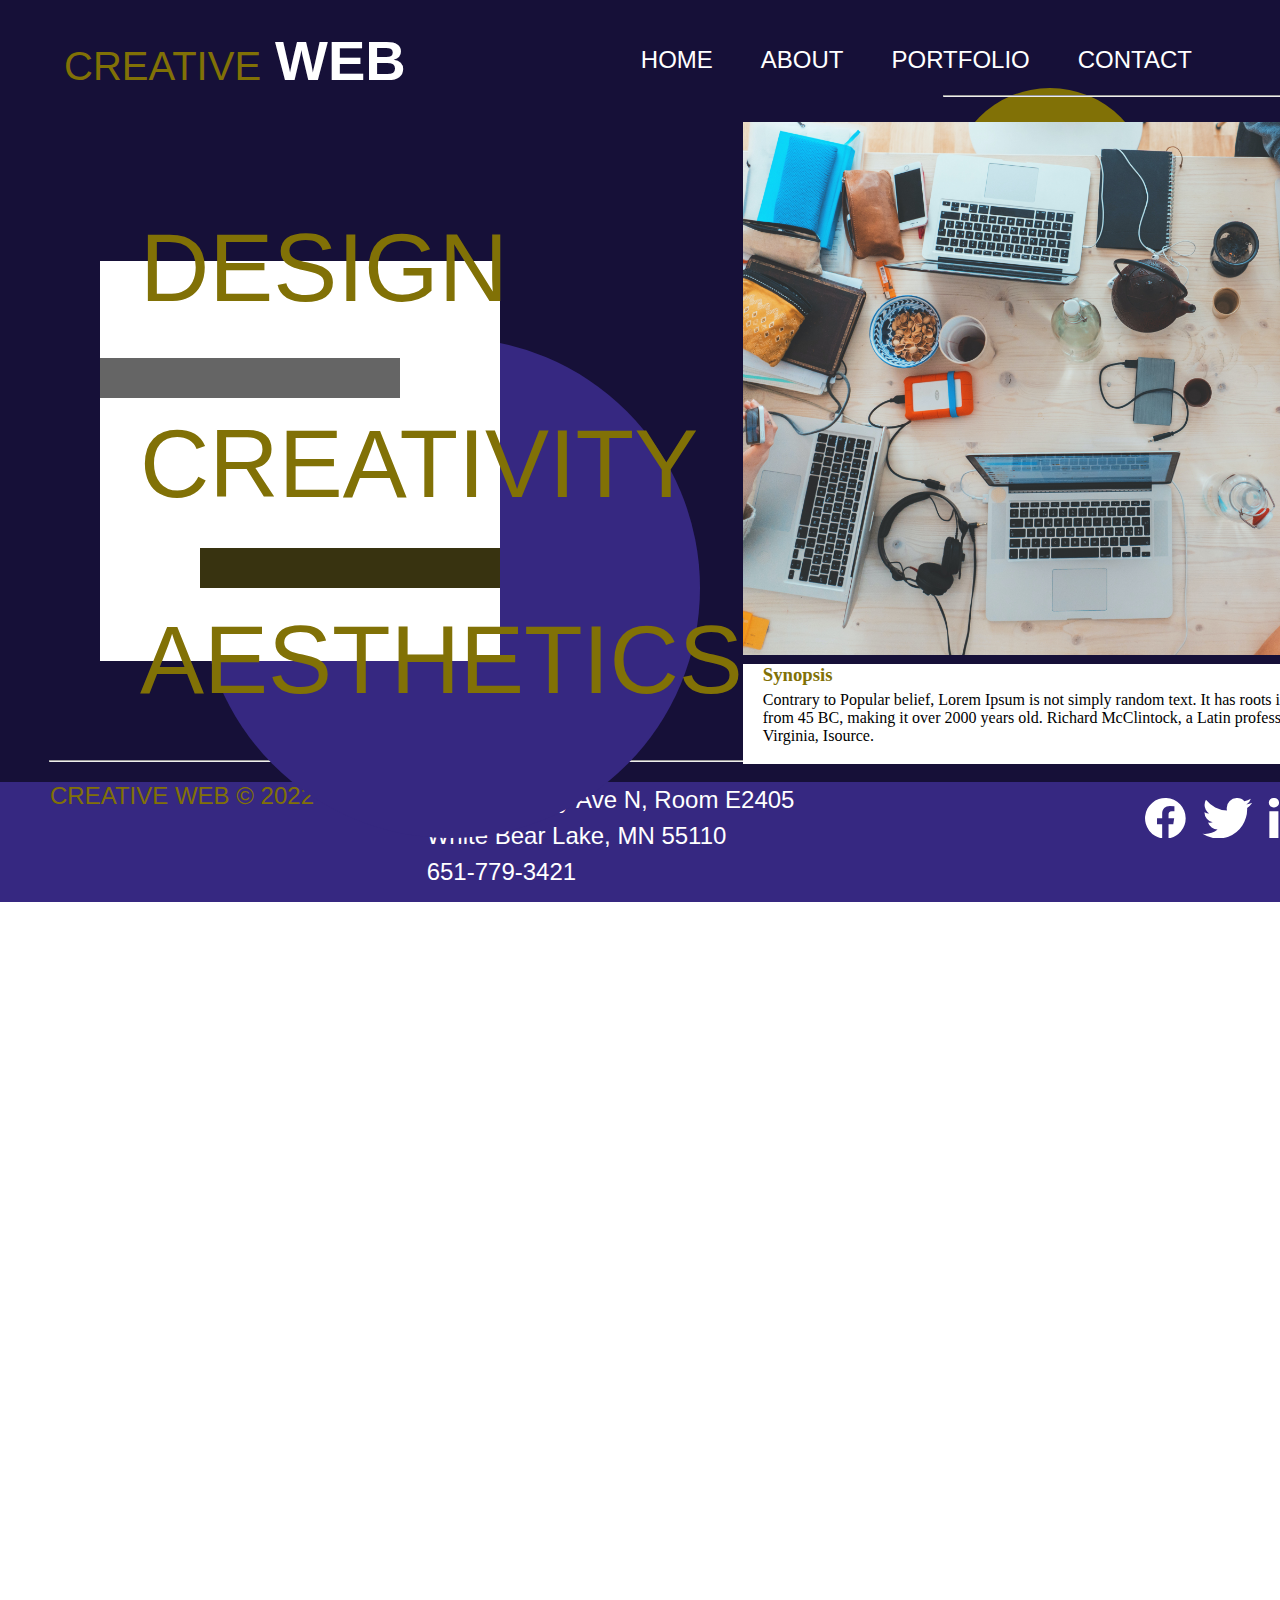
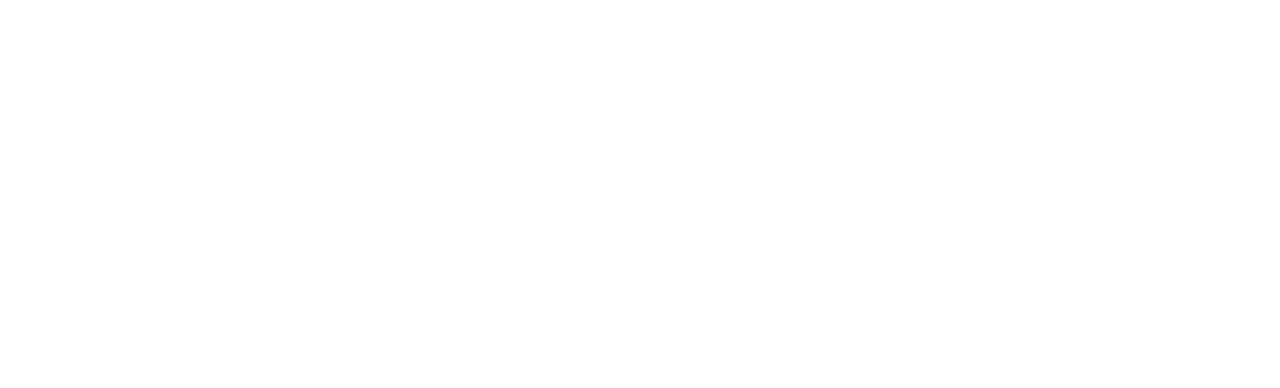
<file: unit4assignment/index.html>
<!DOCTYPE html>
<html lang="en">

<head>
    <meta charset="UTF-8">
    <meta name="viewport" content="width=device-width, initial-scale=1.0">
    <title>Unit 4 Assignment</title>
    <link rel="stylesheet" href="css/style.css">
</head>

<body>
    <div id="container">
        <header>
            <section id="logo"><span id="creative">CREATIVE</span><span id="web">WEB</span></section>
            <nav>
                <ul>
                    <li>HOME</li>
                    <li>ABOUT</li>
                    <li>PORTFOLIO</li>
                    <li>CONTACT</li>
                </ul>
            </nav>
        </header>

        <div id="maincontent">
            <div class="slogan">
                <h1>DESIGN</h1>
                <h1>CREATIVITY</h1>
                <h1>AESTHETICS</h1>
                <div id="square"></div>
                <div id="grayrect"></div>
                <div id="brownrect"></div>
                <div id="purplecircle"></div>
                <div id="orangecircle"></div>
            </div>
            <div class="technology">
                <hr id="tophr">
                <img src="images/technology.jpg" alt="picture of technology" width="800px" height="auto">
                <div id="synopsis">
                    <h3>Synopsis</h3>
                    <p>Contrary to Popular belief, Lorem Ipsum is not simply random text. It has roots in a piece of
                        classical Latin literature from 45 BC, making it over 2000 years old. Richard McClintock, a
                        Latin professor at Hampden-Sydney College in Virginia, Isource. </p>
                    </div>
            </div>

        </div>
        <hr id="bottomhr">
        <footer>
            <section id="footerweb">
                <p>CREATIVE WEB <span>&copy;</span> 2022</p>
            </section>
            <section id="address">
                <p>3300 Century Ave N, Room E2405</p>
                <p>White Bear Lake, MN 55110</p>
                <p>651-779-3421</p>
            </section>

            <section>
                <section id="social">
                    <svg xmlns="http://www.w3.org/2000/svg" width="166.148" height="40.435"
                        viewBox="0 0 166.148 40.435">
                        <g id="Group_2" data-name="Group 2" transform="translate(-1587 -978)">
                            <path id="Icon_simple-facebook" data-name="Icon simple-facebook"
                                d="M40.682,20.341a20.341,20.341,0,1,0-23.52,20.094V26.221H12v-5.88h5.165V15.86c0-5.1,3.037-7.914,7.683-7.914a31.283,31.283,0,0,1,4.553.4v5.006H26.835c-2.527,0-3.315,1.568-3.315,3.177v3.816h5.642l-.9,5.88H23.52V40.435A20.346,20.346,0,0,0,40.682,20.341Z"
                                transform="translate(1587 978)" fill="#fff" />
                            <path id="Icon_zocial-twitter" data-name="Icon zocial-twitter"
                                d="M-4.738,35.507q1.215.118,2.426.12a20.058,20.058,0,0,0,12.7-4.365,9.832,9.832,0,0,1-5.943-2.024,9.943,9.943,0,0,1-3.6-5.055,9.615,9.615,0,0,0,1.9.163,9.994,9.994,0,0,0,2.709-.364,9.838,9.838,0,0,1-5.883-3.5,9.888,9.888,0,0,1-2.325-6.491v-.122a9.572,9.572,0,0,0,4.649,1.253,10.017,10.017,0,0,1-3.335-3.619,9.948,9.948,0,0,1-1.233-4.87A9.912,9.912,0,0,1-1.26,1.5,28.369,28.369,0,0,0,8.02,9.042a28.722,28.722,0,0,0,11.746,3.134,11.473,11.473,0,0,1-.284-2.345,9.812,9.812,0,0,1,2.992-7.2A9.861,9.861,0,0,1,29.714-.359a9.8,9.8,0,0,1,7.439,3.236A20.53,20.53,0,0,0,43.623.369,9.725,9.725,0,0,1,39.175,6.03,20.833,20.833,0,0,0,45,4.413a19.578,19.578,0,0,1-5.055,5.3v1.336a29.26,29.26,0,0,1-1.193,8.187,29.136,29.136,0,0,1-3.639,7.846,31.238,31.238,0,0,1-5.843,6.65,25.9,25.9,0,0,1-8.148,4.631,29.776,29.776,0,0,1-10.211,1.716A28.647,28.647,0,0,1-4.738,35.507Z"
                                transform="translate(1649.232 978.359)" fill="#fff" />
                            <path id="Icon_zocial-linkedin" data-name="Icon zocial-linkedin"
                                d="M-.18,4.913a4.4,4.4,0,0,1,1.43-3.37A5.245,5.245,0,0,1,4.966.216,5.088,5.088,0,0,1,8.6,1.523a4.607,4.607,0,0,1,1.43,3.513A4.3,4.3,0,0,1,8.642,8.3,5.254,5.254,0,0,1,4.885,9.651H4.844A5,5,0,0,1,1.209,8.3,4.527,4.527,0,0,1-.18,4.913ZM.351,40.651V13.368H9.418V40.651H.351Zm14.091,0h9.067V25.417a5.88,5.88,0,0,1,.327-2.206,5.924,5.924,0,0,1,1.736-2.349,4.438,4.438,0,0,1,2.92-.96q4.575,0,4.575,6.167V40.651h9.067V25.008q0-6.045-2.859-9.169a9.753,9.753,0,0,0-7.556-3.125,9.269,9.269,0,0,0-8.21,4.534v.082h-.041l.041-.082v-3.88H14.442q.082,1.307.082,8.128T14.442,40.651Z"
                                transform="translate(1711.014 977.784)" fill="#fff" />
                        </g>
                    </svg>
                </section>
            </section>
        </footer>
    </div>

</body>

</html>
</file>
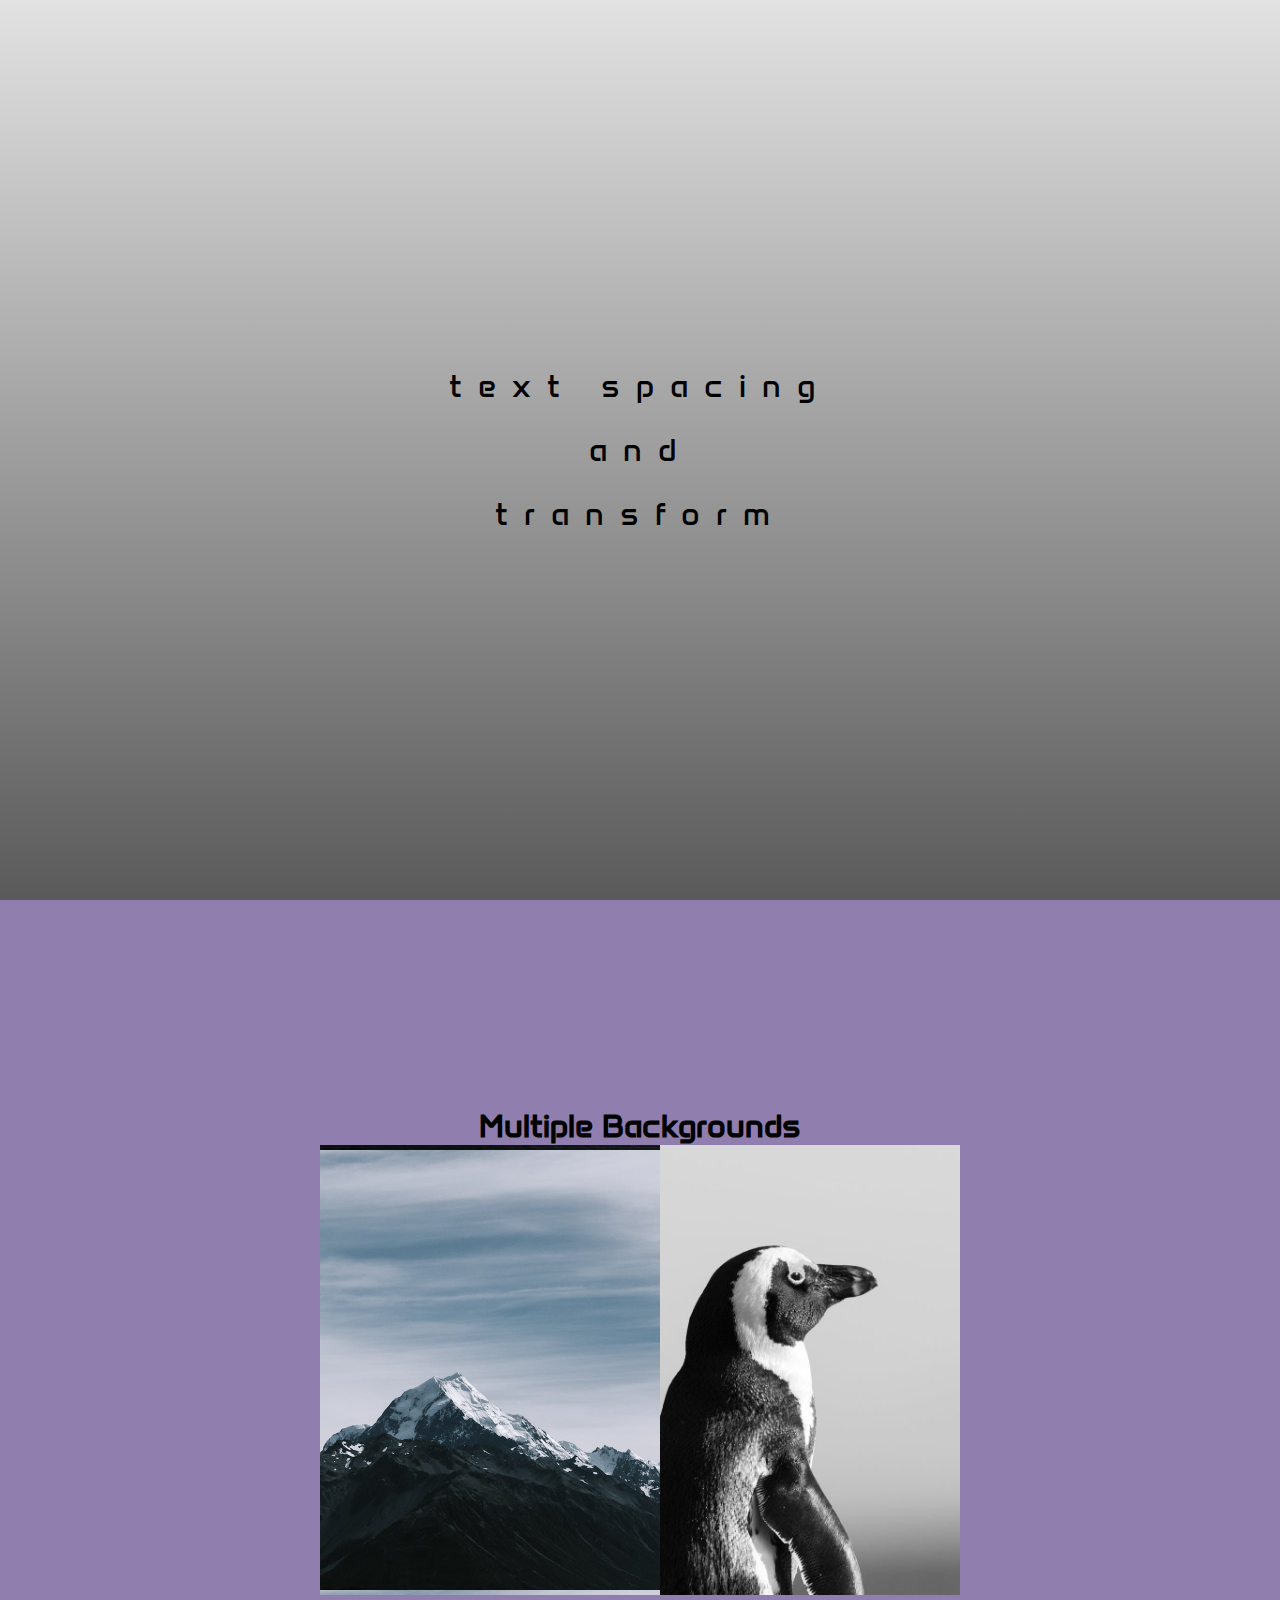
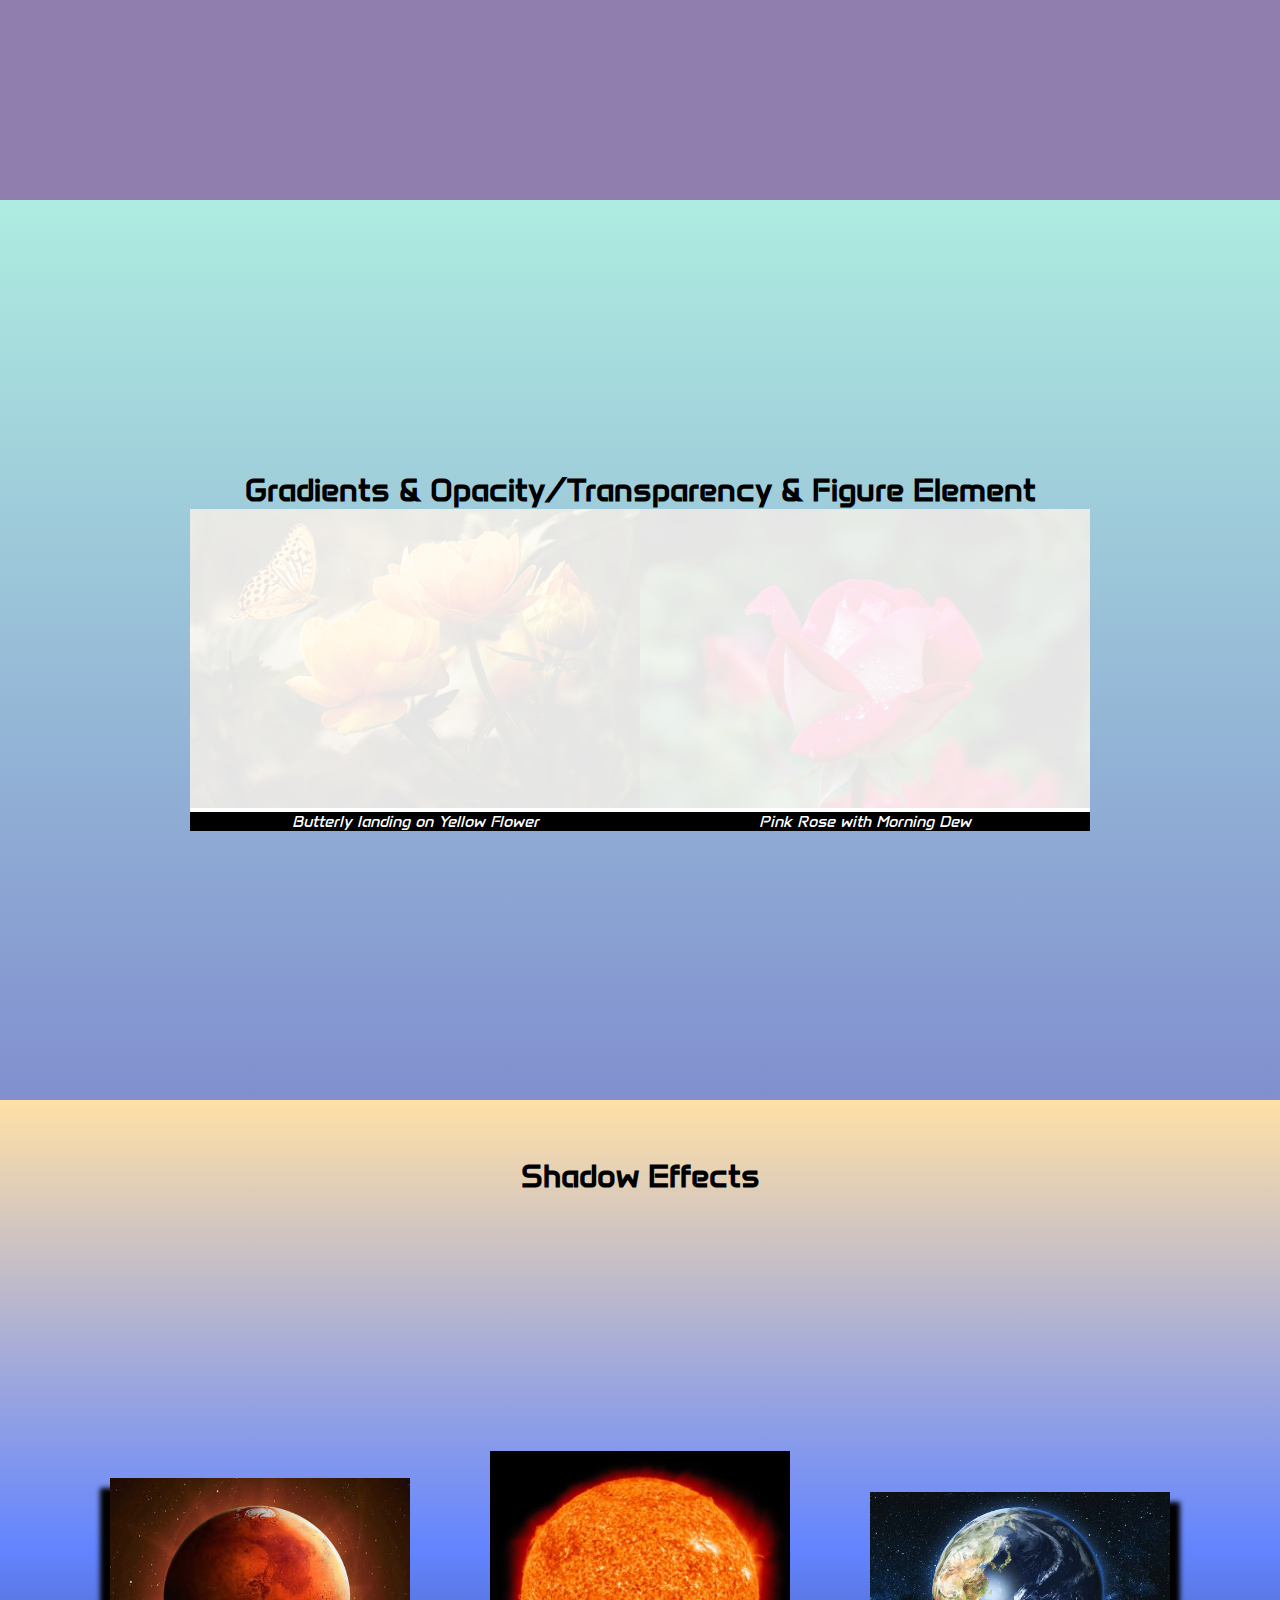
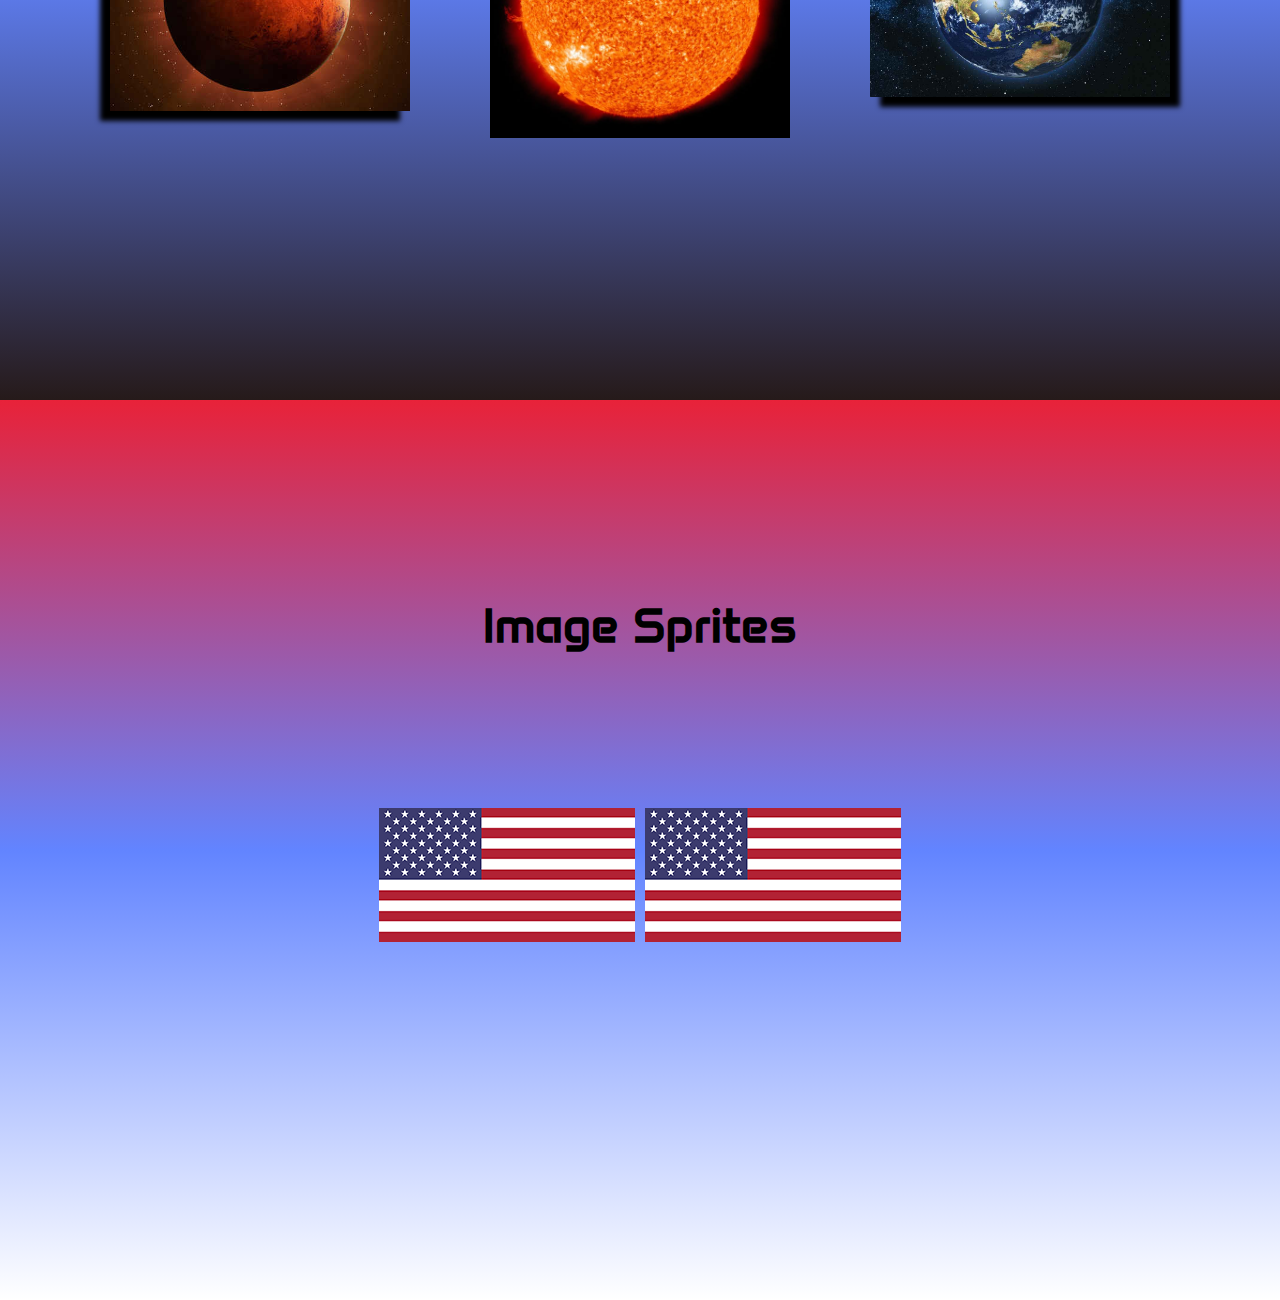
<file: unit6assignment_Vera/index.html>
<!DOCTYPE html>
<html lang="en">

<head>
    <meta charset="UTF-8">
    <meta name="viewport" content="width=device-width, initial-scale=1.0">
    <title>Unit 6 Assignment</title>
    <link rel="stylesheet" href="css/style.css">
    <link rel="preconnect" href="https://fonts.googleapis.com">
    <link rel="preconnect" href="https://fonts.gstatic.com" crossorigin>
    <link href="https://fonts.googleapis.com/css2?family=Anta&display=swap" rel="stylesheet">
</head>

<body>
    <!--Demonstrating the Text Transform and Spacing properties-->
    <div id="container">
        <h1 id="spacing">Text Spacing</h1>
        <h1 id="spacing">and</h1>
        <h1 id="spacing">Transform</h1>


    </div>
    <div id="container2">
        <h1>Multiple Backgrounds</h1>
        <div id="backgrounds">
        </div>
    </div>
    <div id="container3">
        <h1>Gradients & Opacity/Transparency & Figure Element</h1>
        <div id="opacity">
            <figure>
                <img src="images/pexels-pixabay-87452.jpg" alt="" width="450px" height="299px">
                <figcaption>Butterly landing on Yellow Flower</figcaption>
            </figure>
            <figure>
                <img src="images/pexels-pixabay-56866.jpg" alt="" width="450px" height="299px">
                <figcaption>Pink Rose with Morning Dew</figcaption>
            </figure>
        </div>


    </div>
    <div id="container4">
        <h1>Shadow Effects</h1>
        <div id="images">
            <img id="mars" src="images/mars.jpeg" alt="mars" width="300" height="auto">
            <img id="sun" src="images/sun.jpg" alt="the sun" width="300" height="auto">
            <img id="earth" src="images/earth.jpeg" alt="the Earth" width="300" height="auto">
        </div>
    </div>
    <div id="container5">
        <h1>Image Sprites</h1>
        <div id="sprites">
            <div id="canada"></div>
            <div id="mexico"></div>
        </div>
    </div>

</body>

</html>
</file>
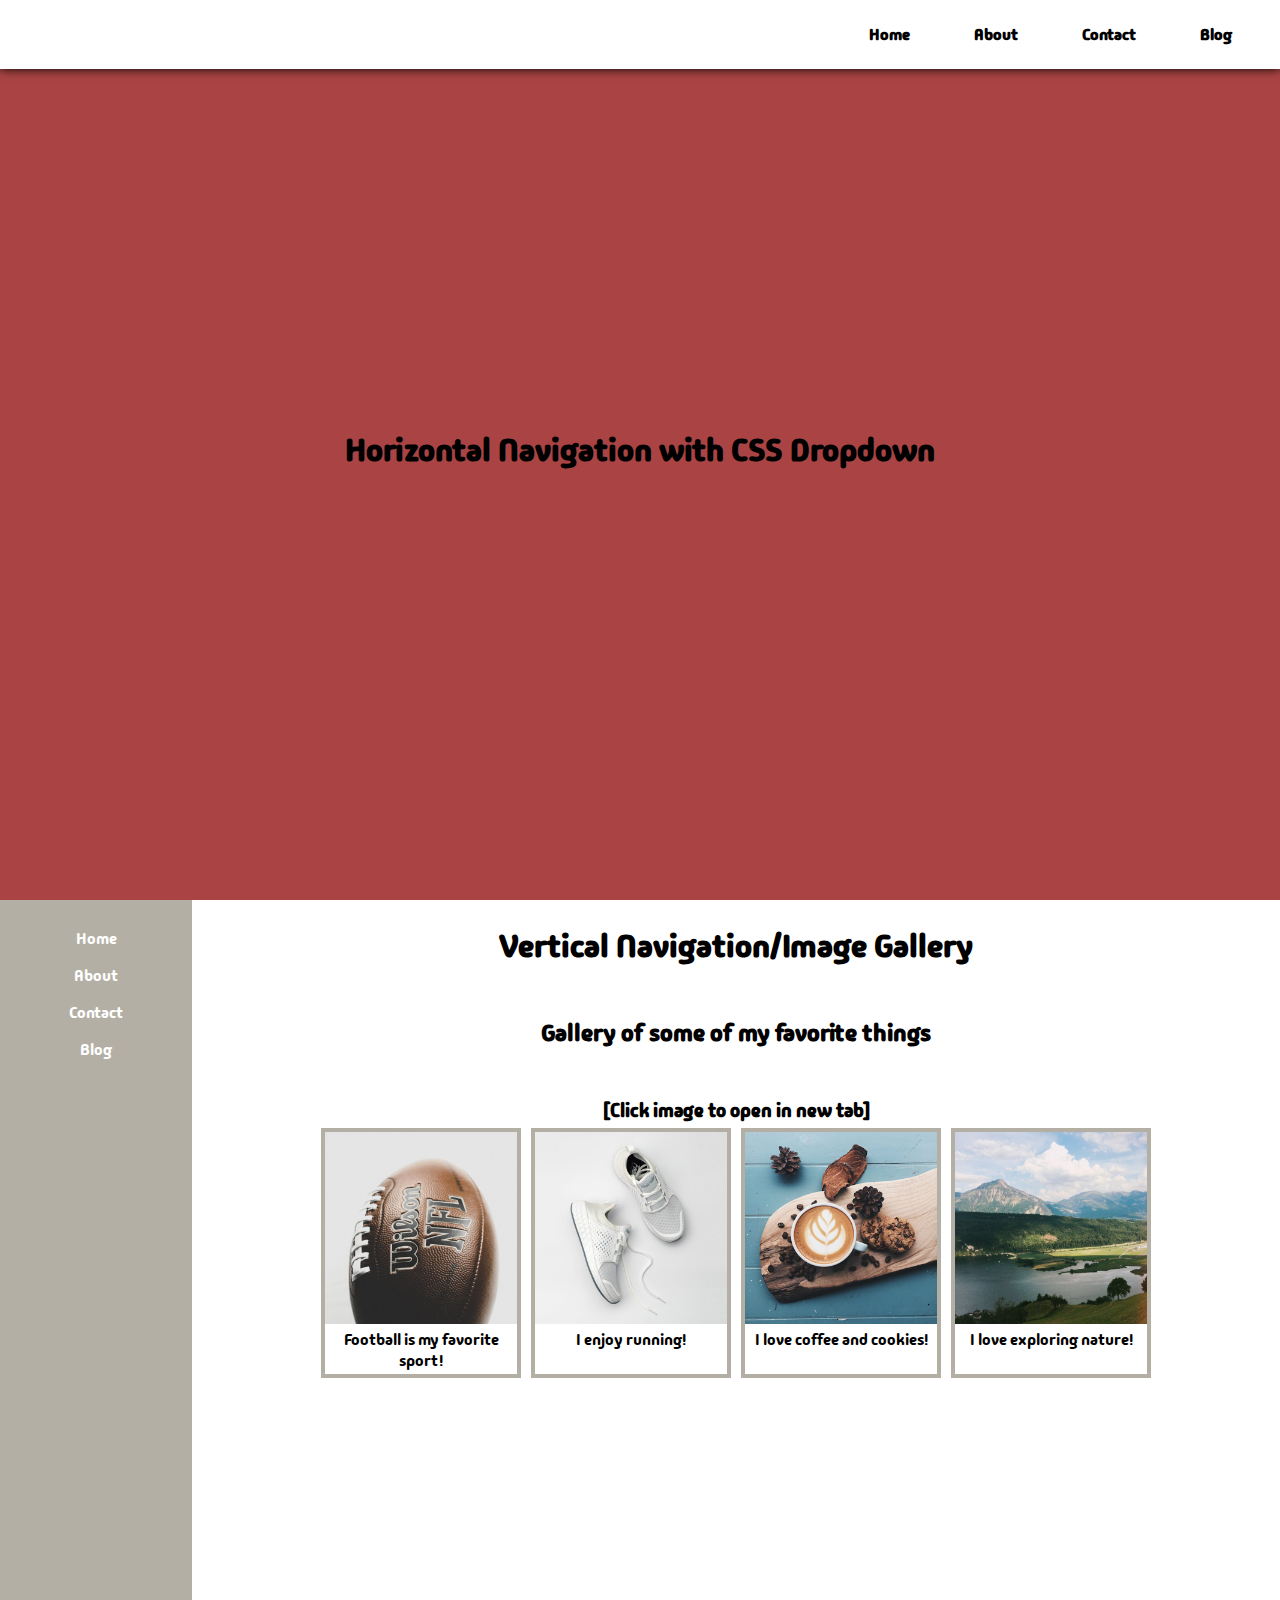
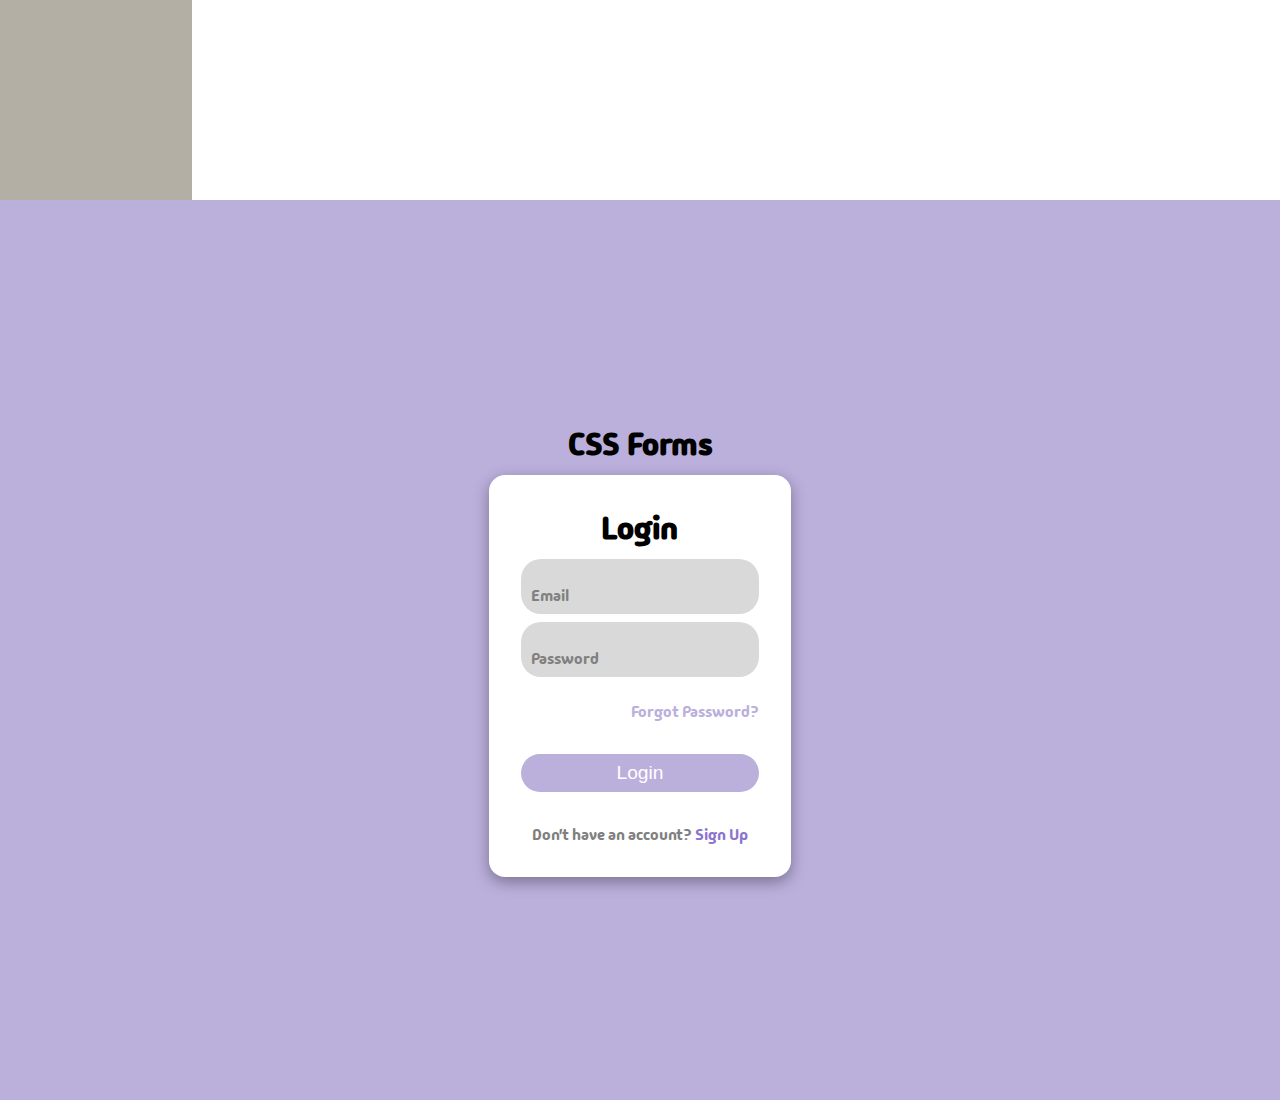
<file: unit9assignment_vera/index.html>
<!DOCTYPE html>
<html lang="en">

<head>
    <meta charset="UTF-8">
    <meta name="viewport" content="width=device-width, initial-scale=1.0">
    <title>Week 9 Assignment</title>
    <link rel="stylesheet" href="css/style.css">
    <link rel="preconnect" href="https://fonts.googleapis.com">
    <link rel="preconnect" href="https://fonts.gstatic.com" crossorigin>
    <link href="https://fonts.googleapis.com/css2?family=Madimi+One&display=swap" rel="stylesheet">
</head>

<body>
    <div class="container1">
        <nav class="hor__nav">
            <ul class="hor__navlist">
                <li class="nav__listitem">Home</li>
                <li class="nav__listitem">About</li>
                <li class="nav__listitem">Contact
                    <ul class="nav__listitemdrop">
                        <li>Phone</li>
                        <li>Email</li>
                        <li>Address</li>
                    </ul>
                </li>
                <li class="nav__listitem">Blog</li>
            </ul>
        </nav>
        <div class="content">
            <h1>Horizontal Navigation with CSS Dropdown</h1>
        </div>
    </div>
    <div class="container2">
        <div class="vert__nav">
            <ul>
                <li class="home">Home</li>
                <li class="about">About</li>
                <li class="contact">Contact</li>
                <li class="blog">Blog</li>
            </ul>
        </div>
        <div class="content">
            <h1>Vertical Navigation/Image Gallery</h1>
            <h2>Gallery of some of my favorite things</h2>
            <h3>[Click image to open in new tab]</h3>
            <div class="gallerycontainer">
                <div class="gallery">
                    <a target="_blank" href="images/football.jpg">
                        <img src="images/football.jpg" alt="Picture of a football" width="600" height="400">
                    </a>
                    <div class="desc">Football is my favorite sport!</div>
                </div>
                <div class="gallery">
                    <a target="_blank" href="images/shoes.jpg">
                        <img src="images/shoes.jpg" alt="Picture of shoes" width="600" height="400">
                    </a>
                    <div class="desc">I enjoy running!</div>
                </div>
                <div class="gallery">
                    <a target="_blank" href="images/coffee.jpg">
                        <img src="images/coffee.jpg" alt="Picture of coffee and cookies" width="600" height="400">
                    </a>
                    <div class="desc">I love coffee and cookies!</div>
                </div>
                <div class="gallery">
                    <a target="_blank" href="images/mountains.jpg">
                        <img src="images/mountains.jpg" alt="Picture of a mountain landscape" width="600" height="400">
                    </a>
                    <div class="desc">I love exploring nature!</div>
                </div>
            </div>
        </div>
    </div>
    <div class="container3">

        <h1>CSS Forms</h1>

        <div class="login-container">
            <form action="login">
                <h1>Login</h1>
                <div class="form-row">
                    <input type="email" id="emailInput" class="form-input" placeholder="example@gmail.com">
                    <label for="emailInput" class="form-label">Email</label>
                </div>
                <div class="form-row">
                    <input type="password" id="pwdInput" class="form-input" placeholder="pwd">
                    <label for="pwdInput" class="form-label">Password</label>
                </div>
                <a href="#" class="forgot-pwd">Forgot Password?</a>

                <button type="submit" class="submit-btn">Login</button>
            </form>
            <p class="sign-up-text">Don't have an account?<a href="#"> Sign Up</a></p>
        </div>

    </div>
</body>

</html>
</file>
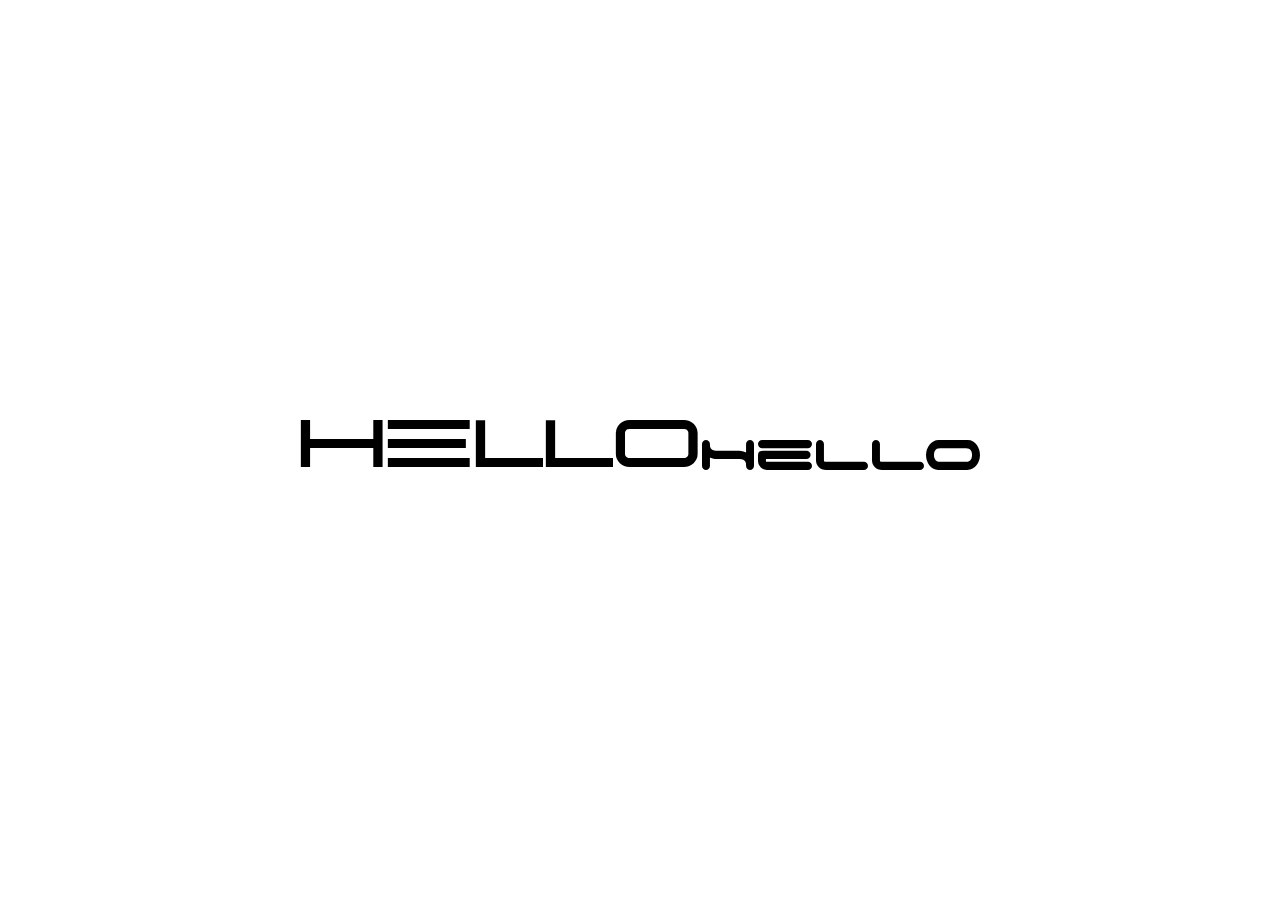
<file: week 3/index.html>
<!DOCTYPE html>
<html lang="en">
<head>
    <meta charset="UTF-8">
    <meta name="viewport" content="width=device-width, initial-scale=1.0">
    <title>Week 3</title>
    <link rel="stylesheet" href="css/style.css">
</head>
<body>
    <div class="container">
        <h1>Hello</h1>
        <h1>Hello</h1>
    </div>
</body>
</html>
</file>
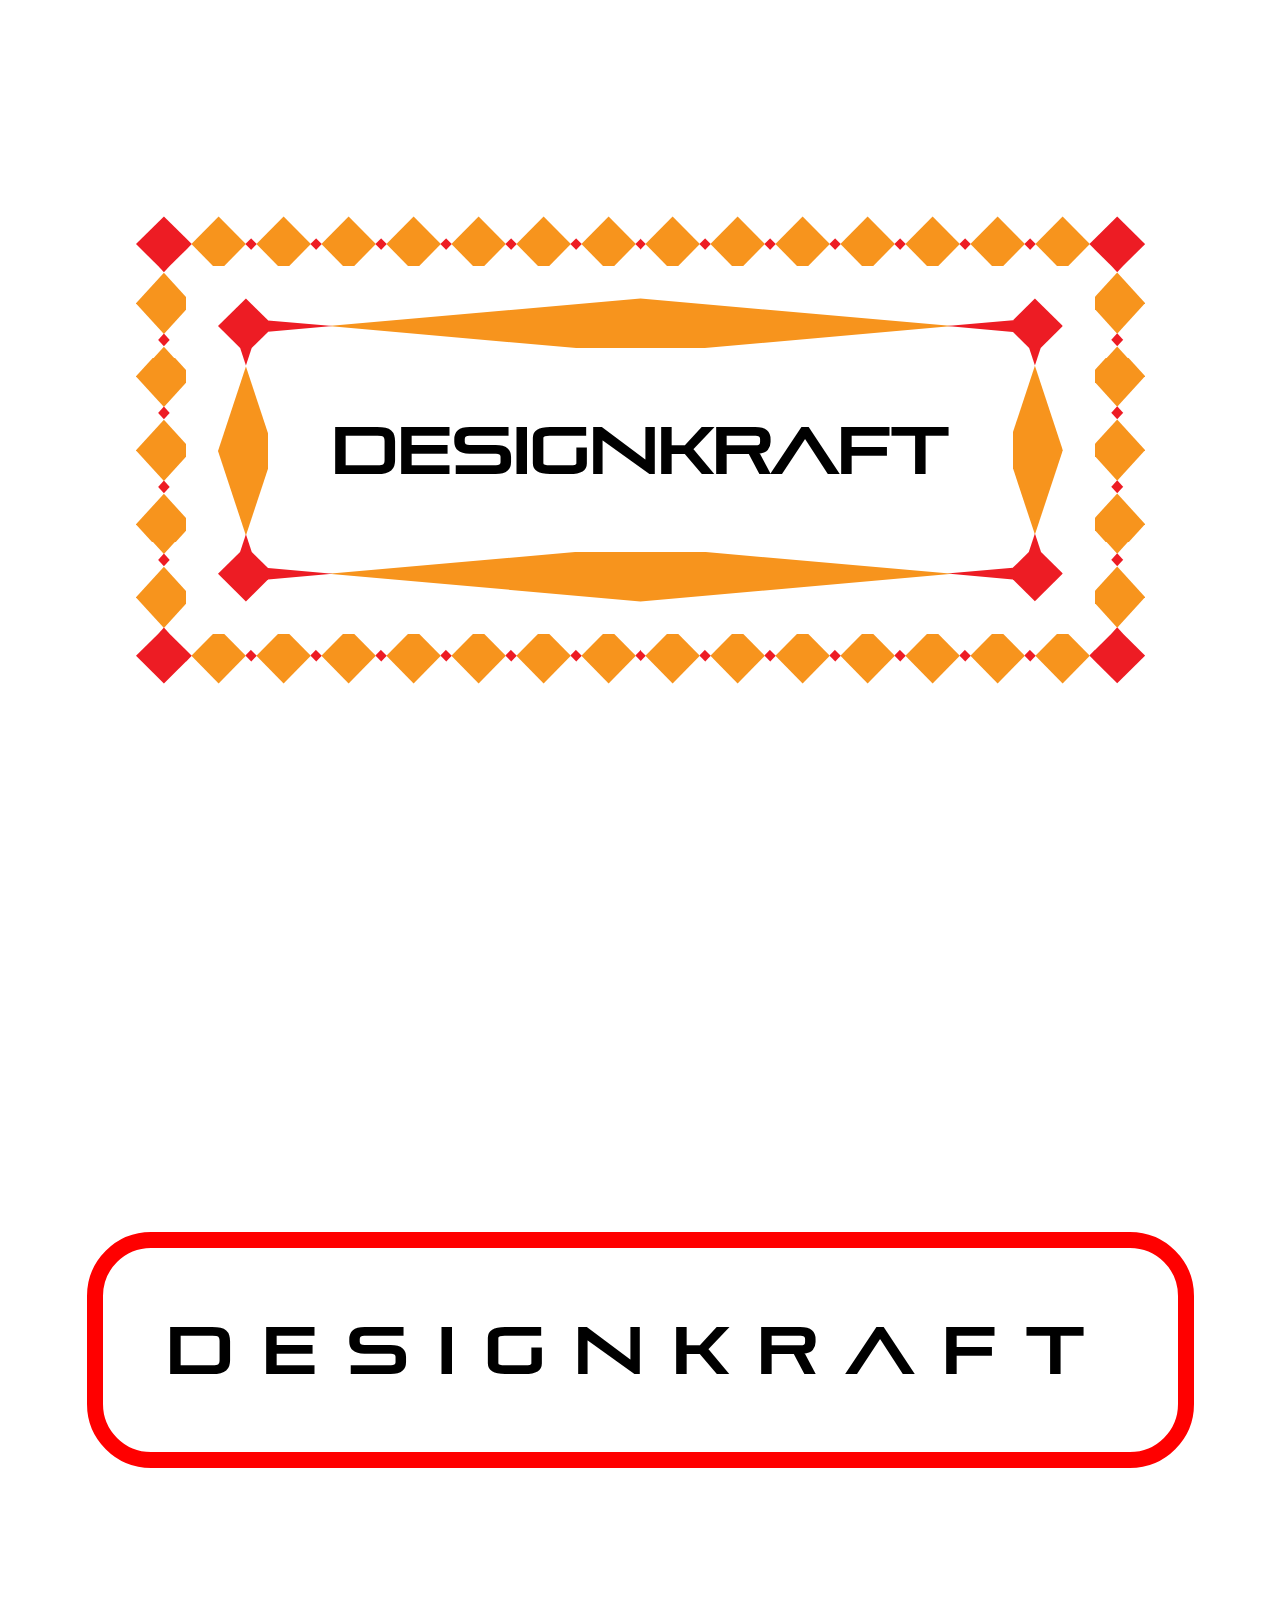
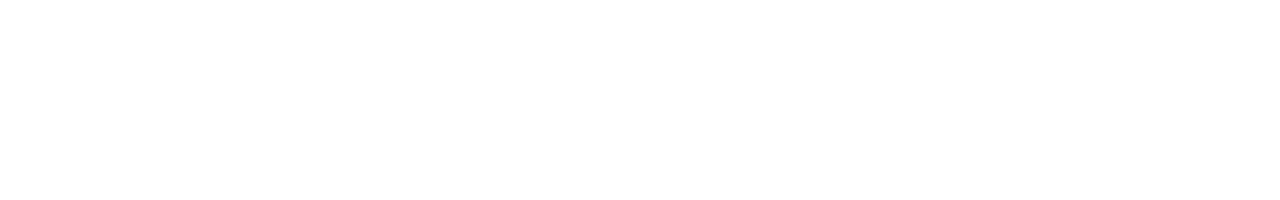
<file: week4/index.html>
<!DOCTYPE html>
<html lang="en">
<head>
    <meta name="google" value="notranslate">
    <meta charset="UTF-8">
    <meta name="viewport" content="width=device-width, initial-scale=1.0">
    <link rel="stylesheet" href="css/style.css">
    <title>Week 3</title>
</head>
<body>
    <div class="container">
    <section id="section-1">
        <h1 id="heading-1">designkraft</h1>
    </section>
    </div>
    <div class="container">
    <section id="section-2">
        <h1 id="heading-2">designkraft</h1>
    </section>
    </div>
</body>
</html>
</file>
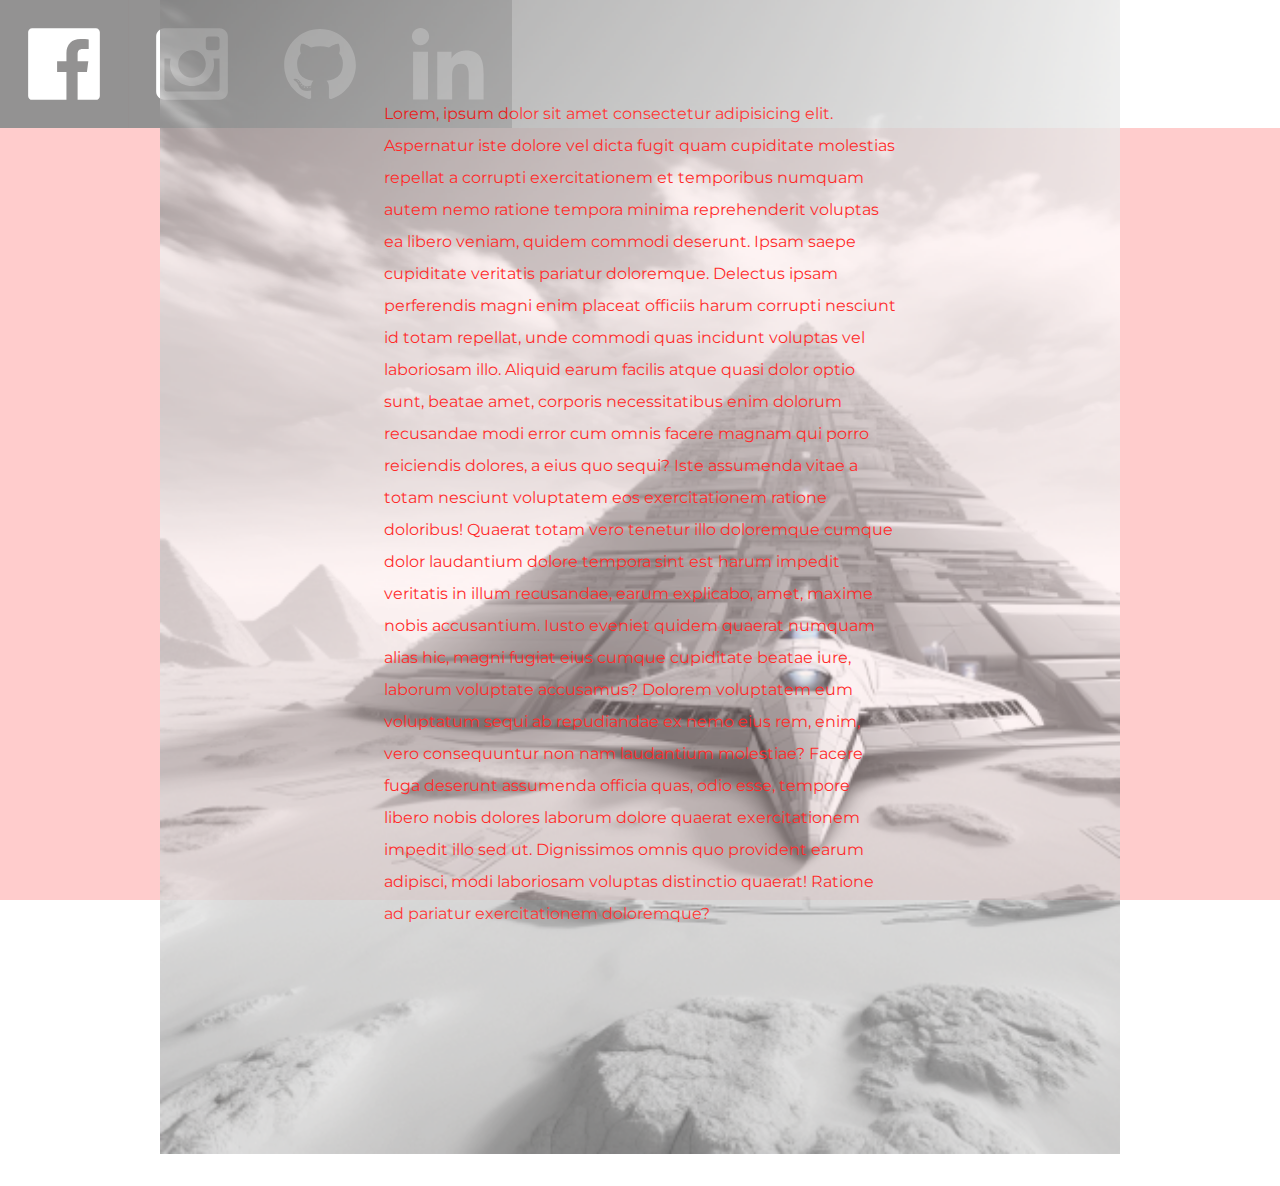
<file: week5/index.html>
<!DOCTYPE html>
<html lang="en">

<head>
    <meta charset="UTF-8">
    <meta name="viewport" content="width=device-width, initial-scale=1.0">
    <title>Week 5</title>
    <link rel="preconnect" href="https://fonts.googleapis.com">
    <link rel="preconnect" href="https://fonts.gstatic.com" crossorigin>
    <link href="https://fonts.googleapis.com/css2?family=Montserrat:wght@100;400&family=Orbitron:wght@800&display=swap"
        rel="stylesheet">
    <link rel="stylesheet" href="css/style.css">
</head>

<body>
    <nav>
        <ul>
            <li id="facebook"></li>
            <li id="instagram"></li>
            <li id="github"></li>
            <li id="linkedin"></li>
        </ul>
    </nav>
    <div id="container">
        <section>
            <p>Lorem, ipsum dolor sit amet consectetur adipisicing elit. Aspernatur iste dolore vel dicta fugit quam
                cupiditate molestias repellat a corrupti exercitationem et temporibus numquam autem nemo ratione tempora
                minima reprehenderit voluptas ea libero veniam, quidem commodi deserunt. Ipsam saepe cupiditate
                veritatis pariatur doloremque. Delectus ipsam perferendis magni enim placeat officiis harum corrupti
                nesciunt id totam repellat, unde commodi quas incidunt voluptas vel laboriosam illo. Aliquid earum
                facilis atque quasi dolor optio sunt, beatae amet, corporis necessitatibus enim dolorum recusandae modi
                error cum omnis facere magnam qui porro reiciendis dolores, a eius quo sequi? Iste assumenda vitae a
                totam nesciunt voluptatem eos exercitationem ratione doloribus! Quaerat totam vero tenetur illo
                doloremque cumque dolor laudantium dolore tempora sint est harum impedit veritatis in illum recusandae,
                earum explicabo, amet, maxime nobis accusantium. Iusto eveniet quidem quaerat numquam alias hic, magni
                fugiat eius cumque cupiditate beatae iure, laborum voluptate accusamus? Dolorem voluptatem eum
                voluptatum sequi ab repudiandae ex nemo eius rem, enim, vero consequuntur non nam laudantium molestiae?
                Facere fuga deserunt assumenda officia quas, odio esse, tempore libero nobis dolores laborum dolore
                quaerat exercitationem impedit illo sed ut. Dignissimos omnis quo provident earum adipisci, modi
                laboriosam voluptas distinctio quaerat! Ratione ad pariatur exercitationem doloremque?</p>
        </section>
    </div>
</body>

</html>
</file>
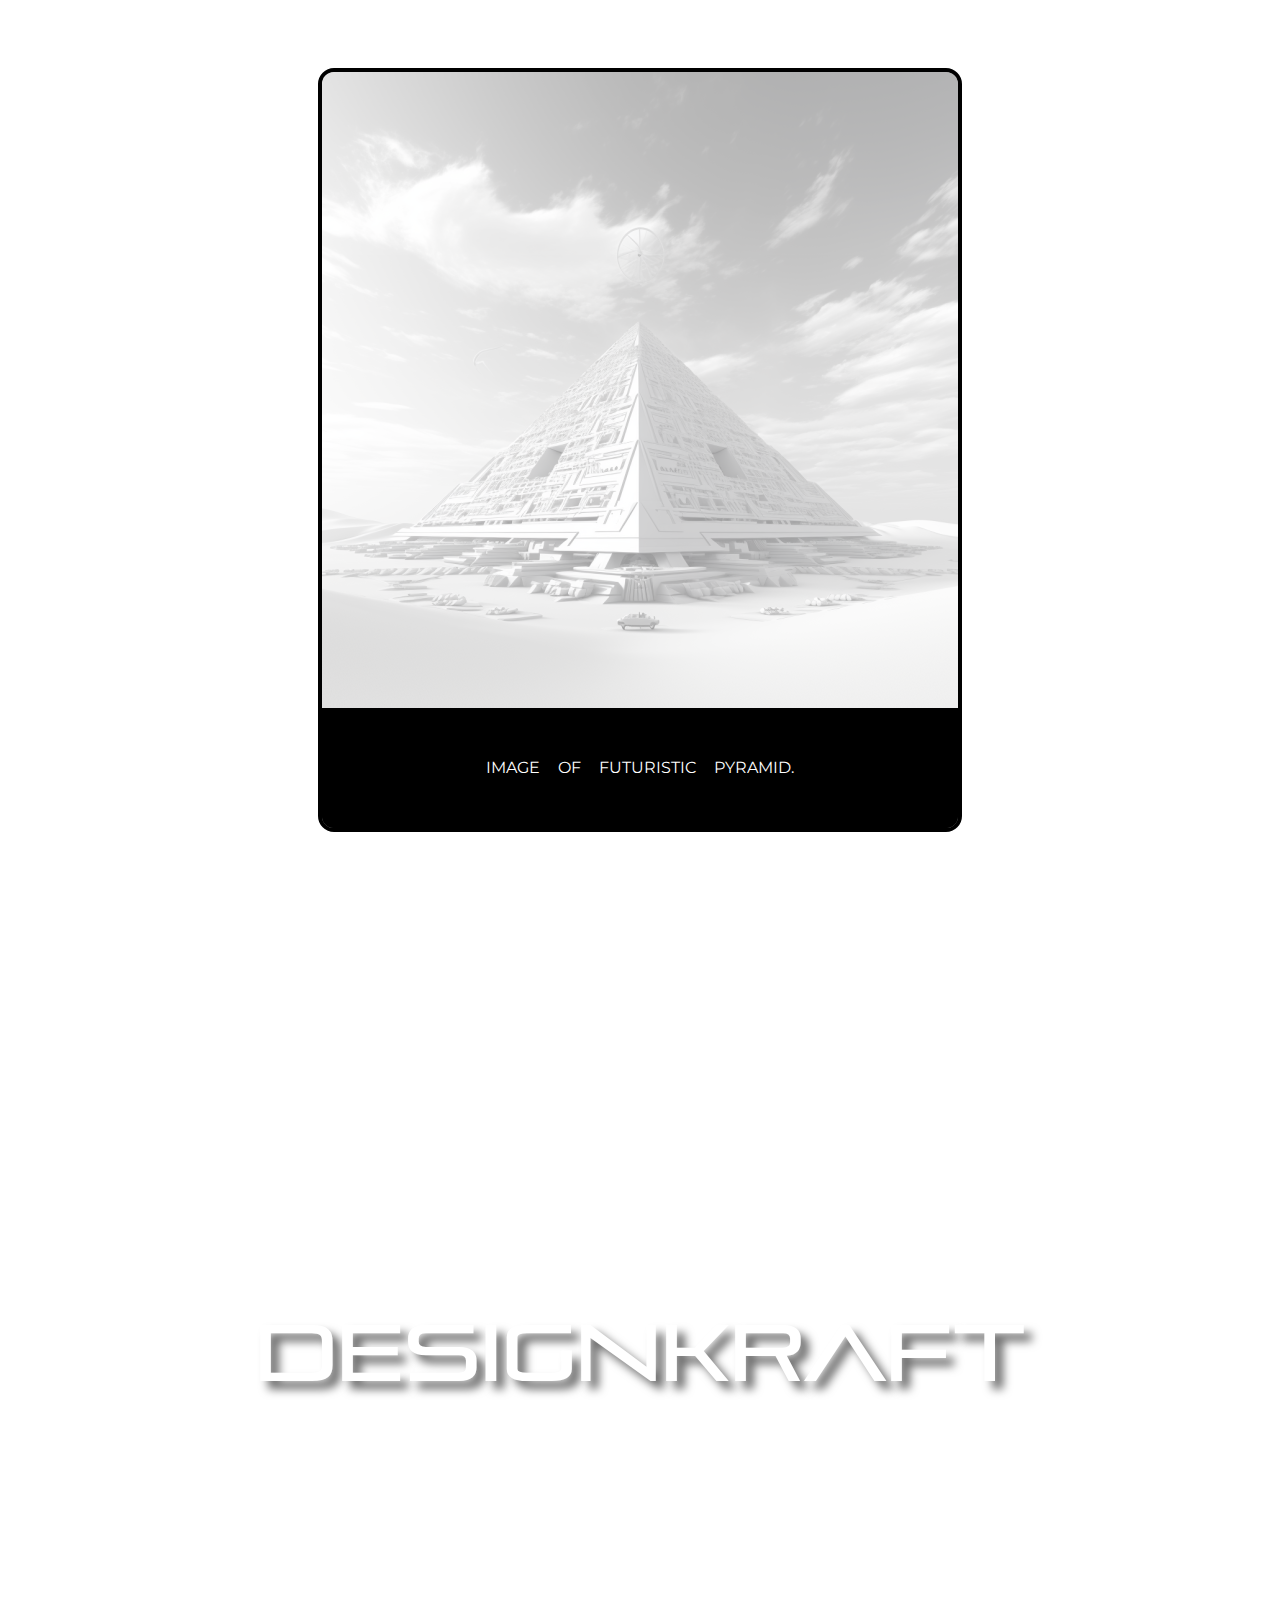
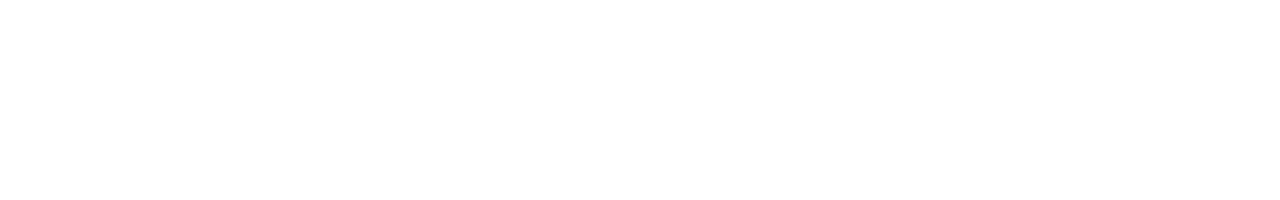
<file: week6/index.html>
<!DOCTYPE html>
<html lang="en">
<head>
    <meta charset="UTF-8">
    <meta name="viewport" content="width=device-width, initial-scale=1.0">
    <title>WEBD1125 Week6</title>
    <link rel="stylesheet" href="css/style.css">
</head>
<body>
    <div id="container1" class="container">
        <figure>
            <img id="pyramid" src="images/0001.png" alt="Pyramid">
            <figcaption>Image of futuristic pyramid.</figcaption>
        </figure>
    </div>
    <div id="container2" class="container">
        <h1>designkraft</h1>
    </div>
</body>
</html>
</file>
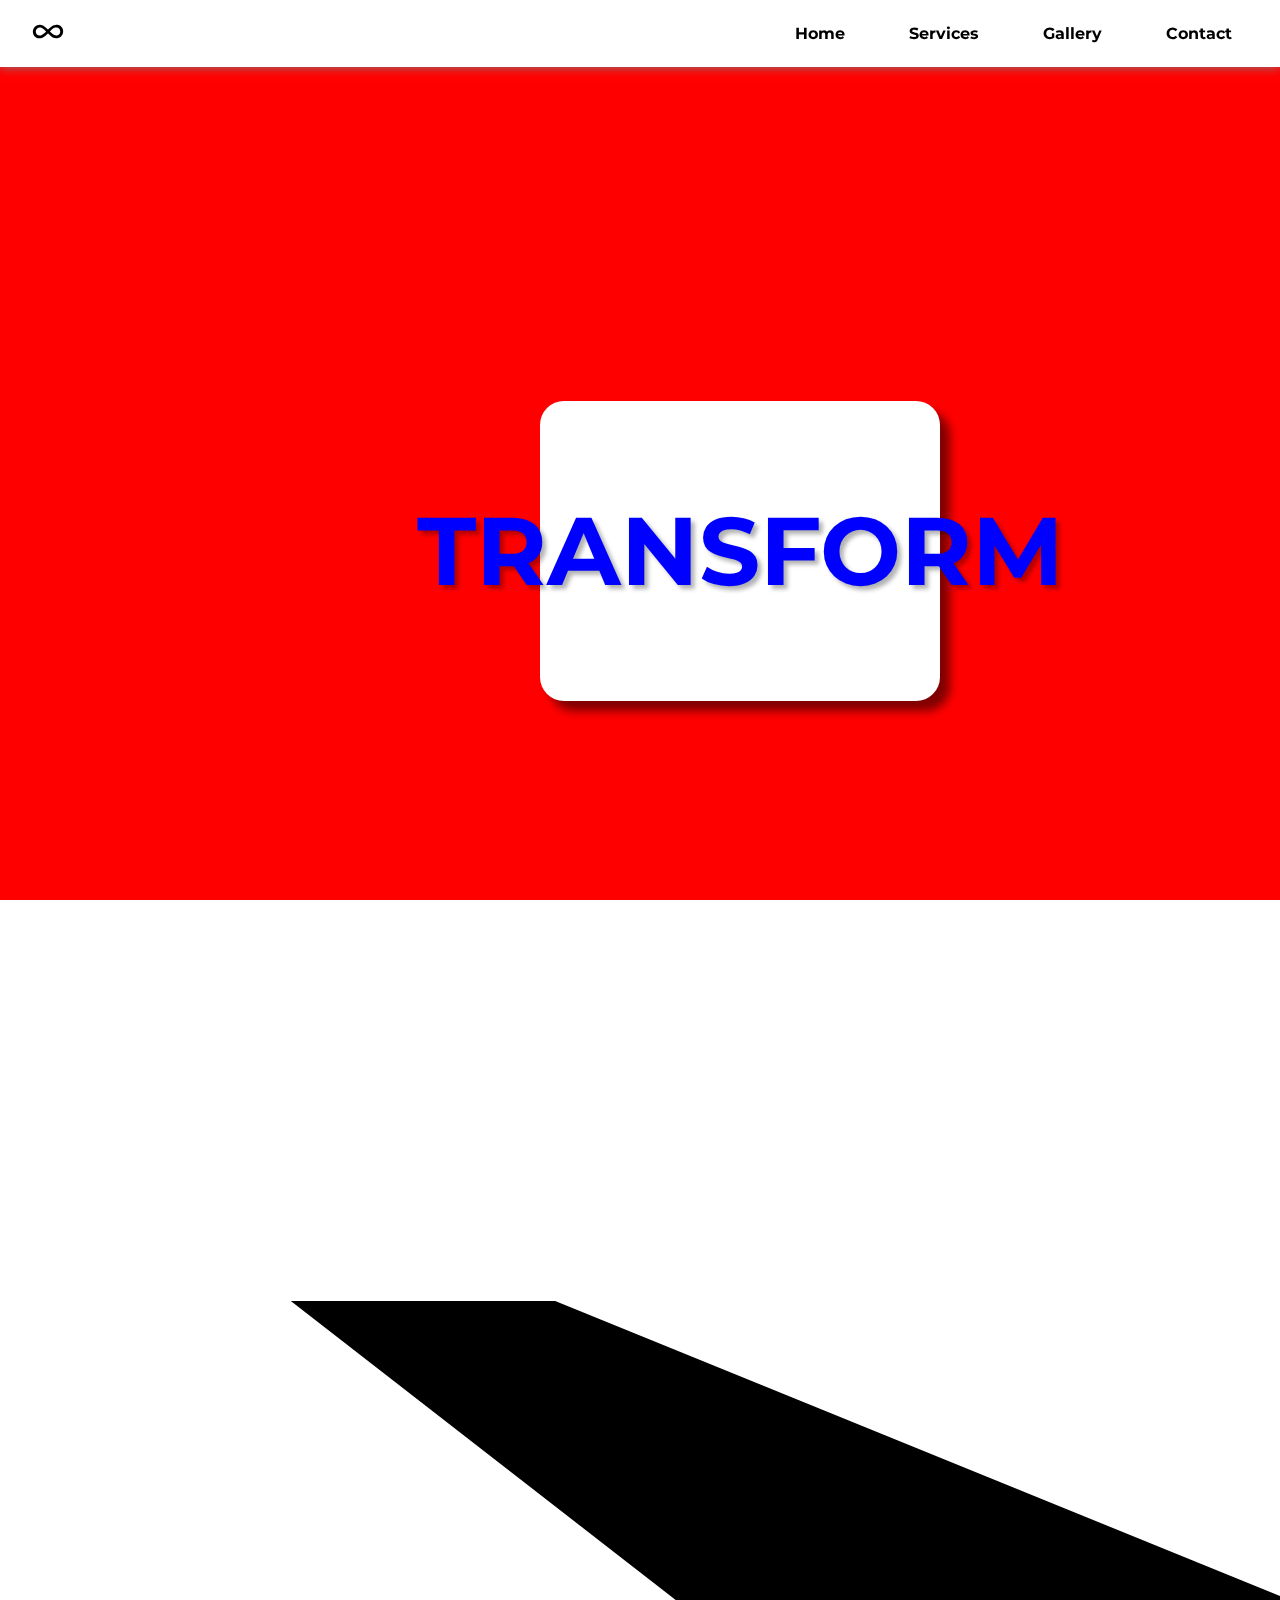
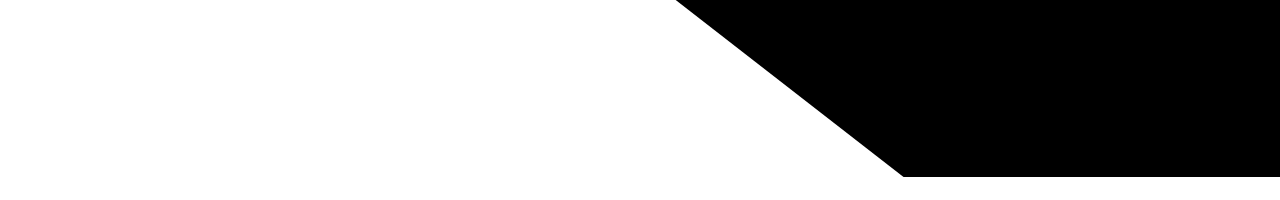
<file: week9&10/index.html>
<!DOCTYPE html>
<html lang="en">
  <head>
    <meta charset="UTF-8" />
    <meta name="viewport" content="width=device-width, initial-scale=1.0" />
    <title>Week 9 and 10</title>
    <link rel="stylesheet" href="css/style.css" />
  </head>
  <body>
    <div class="container">
      <nav class="nav">
        <ul class="nav__list">
          <li class="nav__listlogo">
            <!DOCTYPE svg PUBLIC "-//W3C//DTD SVG 1.1//EN" "http://www.w3.org/Graphics/SVG/1.1/DTD/svg11.dtd"[]>
            <svg
              version="1.1"
              id="Layer_1"
              xmlns="http://www.w3.org/2000/svg"
              xmlns:xlink="http://www.w3.org/1999/xlink"
              x="0px"
              y="0px"
              viewBox="0 0 2703.214 1272.608"
              style="enable-background: new 0 0 2703.214 1272.608"
              xml:space="preserve"
            >
              <g>
                <g>
                  <path
                    d="M72.373,651.52C62.109,212.429,541.276-95.972,961.842,145.033c138.551,79.397,256.167,196.988,382.632,325.418    c5.749,5.839,8.404,5.236,13.785-0.188c197.808-199.402,484.222-503.454,885.399-385.157    c168.833,49.784,286.15,159.321,346.255,324.377c201.16,552.413-375.869,1009.769-870.693,706.588    c-124.801-76.466-232.581-181.978-359.98-311.726c-6.801-6.927-9.868-5.946-16.086,0.324    c-144.739,145.956-300.538,304.607-492.977,371.024C458.575,1310.846,83.17,1077.492,72.373,651.52z M317.418,643.008    c12.485,253.639,207.59,371.88,415.468,326.918c179.653-38.857,330.36-196.86,458.721-328.811c4.325-4.446,1.9-6.251-1.072-9.025    c-111.488-104.066-220.365-231.184-357.581-296.6C567.01,208.705,316.523,394.639,317.418,643.008z M2385.265,632.288    c-7.903-245.124-201.289-378.703-424.132-326.433c-175.334,41.126-325.161,198.381-449.641,326.279    c-4.318,4.437-2.66,6.509,0.879,9.811c155.637,145.245,339.3,374.567,587.443,332.772    C2265.103,946.877,2385.634,802.91,2385.265,632.288z"
                  />
                </g>
              </g>
            </svg>
          </li>
          <li class="nav__listitem">Home</li>
          <li class="nav__listitem">Services</li>
          <li class="nav__listitem">Gallery
            <ul class="nav__listitemdrop">
                <li>Photoshop</li>
                <li>Illustrator</li>
                <li>Web Design</li>
            </ul>
          </li>
          <li class="nav__listitem">Contact</li>
        </ul>
      </nav>
      <section>
        <section id="box1">
          <h1>transform</h1>
        </section>
      </section>
    </div>
    <div class="container" id="container2">
       <section></section>

    </div>
  </body>
</html>
</file>
<file: unit4assignment/css/style.css>
@import url("https://fonts.googleapis.com/css2?family=Montserrat:wght@200;300;500&display=swap");
* {
  padding: 0;
  margin: 0;
  box-sizing: border-box;
}

@font-face {
  font-family: pirulen;
  src: url("../../fonts/pirulen-rg.ttf");
}
@font-face {
  font-family: space-age;
  src: url("../../fonts/space-age.ttf");
}
#container {
  width: 100%;
  height: 100vh;
  background-color: rgb(22, 16, 56);
}
#container header {
  height: 120px;
  display: flex;
  align-items: center;
  padding: 0 4em;
}
#container header section#logo span#creative {
  font-family: Arial, Helvetica, sans-serif;
  color: rgb(129, 113, 6);
  font-size: 2.5em;
}
#container header section#logo span#web {
  color: rgb(255, 255, 255);
  font-family: Arial, Helvetica, sans-serif;
  font-weight: bold;
  font-size: 3.5em;
  margin-left: 0.25em;
}
#container header nav {
  margin-left: auto;
}
#container header nav ul {
  display: flex;
  list-style-type: none;
}
#container header nav ul li {
  padding: 0 1em;
  color: rgb(255, 255, 255);
  font-family: Arial, Helvetica, sans-serif;
  font-size: 1.5em;
}
#container div#maincontent {
  height: calc(100vh - 240px);
  width: 100%;
  display: flex;
  justify-content: space-between;
  align-items: center;
  align-content: space-between;
  flex-wrap: wrap;
  flex-direction: column;
}
#container div#maincontent .slogan {
  margin-top: 100px;
  margin-left: 100px;
}
#container div#maincontent .slogan h1 {
  font-size: 6em;
  font-weight: lighter;
  color: rgb(129, 113, 6);
  font-family: Arial, Helvetica, sans-serif;
  margin-bottom: 100px;
  padding-left: 40px;
  position: relative;
  z-index: 3;
  line-height: 1em;
}
#container div#maincontent .slogan #square {
  background-color: #fff;
  width: 400px;
  height: 400px;
  transform: translate(0px, -547px);
  position: relative;
  z-index: 2;
}
#container div#maincontent .slogan #grayrect {
  width: 300px;
  height: 40px;
  background-color: rgb(101, 101, 101);
  transform: translate(0px, -850px);
  position: relative;
  z-index: 3;
}
#container div#maincontent .slogan #brownrect {
  width: 300px;
  height: 40px;
  background-color: rgb(56, 51, 16);
  transform: translate(100px, -700px);
  position: relative;
  z-index: 3;
}
#container div#maincontent .slogan #purplecircle {
  height: 500px;
  width: 500px;
  border-radius: 50%;
  background-color: rgb(54, 40, 129);
  transform: translate(100px, -950px);
  position: relative;
  z-index: 1;
}
#container div#maincontent .slogan #orangecircle {
  height: 200px;
  width: 200px;
  border-radius: 50%;
  background-color: rgb(129, 113, 6);
  transform: translate(850px, -1700px);
  position: relative;
  z-index: 1;
}
#container div#maincontent .technology {
  margin-right: 50px;
  z-index: 2;
}
#container div#maincontent .technology #tophr {
  width: 75%;
  transform: translate(200px, -25px);
}
#container div#maincontent .technology #synopsis {
  width: 800px;
  height: 100px;
  background-color: #fff;
}
#container div#maincontent .technology #synopsis h3 {
  color: rgb(129, 113, 6);
  margin: 5px 20px 0px 20px;
}
#container div#maincontent .technology #synopsis p {
  color: #000;
  margin: 5px 20px 5px 20px;
}
#container #bottomhr {
  width: 95%;
  transform: translate(49px, -20px);
}
#container footer {
  height: 120px;
  background-color: rgb(54, 40, 129);
  display: flex;
}
#container footer section {
  width: 50%;
}
#container footer section#footerweb {
  font-family: Arial, Helvetica, sans-serif;
  color: rgb(129, 113, 6);
  font-size: 1.5em;
}
#container footer section#footerweb p {
  margin-left: 50px;
}
#container footer section#address {
  font-family: Arial, Helvetica, sans-serif;
  color: #fff;
  font-size: 1.5em;
}
#container footer section#address p {
  line-height: 1.5em;
}
#container footer section > section#social {
  position: relative;
  left: 8em;
  top: 1em;
  margin-left: auto;
  margin-right: 50px;
}

/*
rgb(22,16,56) - Deep Purple
rgb(129,113,6) - Brown/orange
rgb(54, 40, 129) - Light Purple
rgb(101, 101, 101) - gray
rgb(56, 51, 16) - Dark brown/orange
rgb(0, 0, 0) - Black
rgb(255, 255, 255) - White
*//*# sourceMappingURL=style.css.map */
</file>
<file: unit6assignment_Vera/css/style.css>
* {
  margin: 0;
  padding: 0;
  box-sizing: border-box;
}

body {
  font-family: "Anta", sans-serif;
  font-weight: 400;
  font-style: normal;
}

#container {
  width: 100%;
  height: 100vh;
  background-color: #e2e2e2;
  background-image: linear-gradient(180deg, #e2e2e2 0%, #5a5a5a 100%);
  display: flex;
  justify-content: center;
  align-items: center;
  flex-direction: column;
}
#container h1#spacing {
  text-transform: lowercase;
  line-height: 2em;
  letter-spacing: 0.5em;
  font-family: "Anta", sans-serif;
  font-weight: 400;
  font-style: normal;
  transition: 0.3s;
}
#container h1#spacing:hover {
  text-transform: uppercase;
  letter-spacing: 1.2em;
  font-size: 2.5em;
  cursor: pointer;
}

#container2 {
  width: 100%;
  height: 100vh;
  background-color: #907eaf;
  display: flex;
  justify-content: center;
  align-items: center;
  flex-direction: column;
}
#container2 #backgrounds {
  width: 50%;
  height: 50%;
  background-image: url(../penguin.jpg), url(../icemountains.jpg);
  background-size: contain;
  background-position: right bottom, left;
  background-repeat: no-repeat, repeat;
}

#container3 {
  width: 100%;
  height: 100vh;
  background-color: #aeece0;
  background-image: linear-gradient(180deg, #aeece0 0%, #818fcf 100%);
  display: flex;
  justify-content: center;
  align-items: center;
  flex-direction: column;
}
#container3 #opacity {
  display: flex;
  flex-direction: row;
  width: 900px;
  height: auto;
  background-color: #fff;
}
#container3 #opacity img {
  opacity: 0.1;
  transition: 0.5s;
}
#container3 #opacity img:hover {
  opacity: 1;
  transition: 0.5s;
  cursor: pointer;
}
#container3 #opacity figcaption {
  background-color: #000;
  color: white;
  font-style: italic;
  text-align: center;
}

#container4 {
  width: 100%;
  height: 100vh;
  background-color: #ffe0a6;
  background-image: linear-gradient(180deg, #ffe0a6 0%, #6284ff 50%, #261a1a 100%);
  display: flex;
  justify-content: center;
  align-items: center;
  flex-direction: column;
}
#container4 h1 {
  padding-top: 50px;
  transition: 0.7s;
}
#container4 h1:hover {
  transition: 0.7s;
  color: #fff;
  font-size: 3em;
  text-shadow: 8px 8px 10px #000000;
  cursor: pointer;
}
#container4 #images {
  width: 100%;
  height: 800px;
  display: flex;
  justify-content: center;
  align-items: center;
  flex-direction: row;
}
#container4 #images #mars {
  box-shadow: -10px 10px 5px black;
}
#container4 #images #sun:hover {
  box-shadow: 0 0 200px #000;
  cursor: pointer;
}
#container4 #images #earth {
  box-shadow: 10px 10px 5px black;
}
#container4 #images img {
  margin: 0px 40px;
}

#container5 {
  width: 100%;
  height: 100vh;
  background-color: #e82239;
  background-image: linear-gradient(180deg, #e82239 0%, #6284ff 50%, #ffffff 100%);
  display: flex;
  justify-content: center;
  align-items: center;
  flex-direction: column;
}
#container5 h1 {
  font-size: 3em;
}
#container5 #sprites {
  display: flex;
  justify-content: center;
  align-items: center;
  flex-direction: row;
  width: 80%;
  height: 50%;
}
#container5 #sprites #canada {
  width: 266px;
  height: 143px;
  background: url(../images/sprite.webp) 0 -144px;
  transition: 0.5s;
}
#container5 #sprites #canada:hover {
  background: url(../images/sprite.webp) 0 0;
  cursor: pointer;
  transition: 0.5s;
}
#container5 #sprites #mexico {
  width: 266px;
  height: 143px;
  background: url(../images/sprite.webp) 0 -144px;
  transition: 0.5s;
}
#container5 #sprites #mexico:hover {
  background: url(../images/sprite.webp) 0 -288px;
  cursor: pointer;
  transition: 0.5s;
}/*# sourceMappingURL=style.css.map */
</file>
<file: unit9assignment_vera/css/style.css>
.madimi-one-regular {
  font-family: "Madimi One", sans-serif;
  font-weight: 400;
  font-style: normal;
}

* {
  padding: 0;
  margin: 0;
  box-sizing: border-box;
}

.container1 {
  width: 100%;
  height: 100vh;
  background-color: #aa4444;
  font-family: Madimi One, sans-serif;
}
.container1 .hor__nav {
  position: absolute;
  width: 100vw;
  box-shadow: 0 0 10px #000;
  background-color: #fff;
}
.container1 .hor__nav .hor__navlist {
  display: flex;
  justify-content: flex-end;
  align-items: center;
  gap: 2rem;
  margin: 0 2rem;
}
.container1 .hor__nav .hor__navlist .nav__listitem {
  list-style: none;
  font-weight: bold;
  position: relative;
  padding: 1.5rem 1rem;
  cursor: pointer;
}
.container1 .hor__nav .hor__navlist .nav__listitem::after {
  content: "";
  width: 0;
  height: 0.15rem;
  border-radius: 0.2em;
  position: absolute;
  left: 1rem;
  bottom: 0.8rem;
  background-color: #aa4444;
  transition: width 200ms ease-in;
}
.container1 .hor__nav .hor__navlist .nav__listitem:hover::after, .container1 .hor__nav .hor__navlist .nav__listitem:focus::after {
  width: 80%;
}
.container1 .hor__nav .hor__navlist .nav__listitem:hover ul, .container1 .hor__nav .hor__navlist .nav__listitem:focus ul {
  opacity: 1;
  visibility: visible;
}
.container1 .hor__nav .hor__navlist .nav__listitem .nav__listitemdrop {
  position: absolute;
  top: 4rem;
  left: -1rem;
  box-shadow: 0 0 10px gainsboro;
  background-color: #fff;
  border-radius: 0.2em;
  width: 12rem;
  padding: 1rem;
  display: flex;
  flex-direction: column;
  gap: 0.5rem;
  opacity: 0;
  visibility: hidden;
  transition: opacity 200ms ease-in-out;
}
.container1 .hor__nav .hor__navlist .nav__listitem .nav__listitemdrop li {
  list-style: none;
  padding: 0.5rem;
  border-radius: 0.2em;
  transition: background-color 200ms ease-in-out;
}
.container1 .hor__nav .hor__navlist .nav__listitem .nav__listitemdrop li:hover, .container1 .hor__nav .hor__navlist .nav__listitem .nav__listitemdrop li:focus {
  background-color: #aa4444;
}
.container1 .content {
  background-color: #aa4444;
  height: 100vh;
  width: 100%;
  display: flex;
  justify-content: center;
  align-items: center;
}
.container1 .content h1 {
  color: #000;
}

.container2 {
  width: 100%;
  height: 100vh;
  background-color: #fff;
  font-family: Madimi One, sans-serif;
}
.container2 .vert__nav {
  list-style-type: none;
  width: 15%;
  background-color: #b4afa4;
  position: absolute;
  height: 100vh;
}
.container2 .vert__nav ul {
  margin-top: 20px;
}
.container2 .vert__nav li {
  display: block;
  color: #fff;
  padding: 8px 16px;
  text-decoration: none;
  text-align: center;
}
.container2 .vert__nav li:hover {
  cursor: pointer;
  background-color: #fff;
  color: #000;
}
.container2 .content {
  width: 85%;
  height: 100vh;
  margin-left: 15%;
  background-color: #fff;
  display: flex;
  justify-content: flex-start;
  align-items: center;
  flex-direction: column;
}
.container2 .content h1 {
  margin-top: 25px;
  margin-bottom: 50px;
}
.container2 .content h2 {
  margin-bottom: 50px;
}
.container2 .gallery {
  margin: 5px;
  border: 4px solid #b4afa4;
  width: 200px;
  height: 250px;
  align-items: center;
  text-align: center;
}
.container2 .gallery img {
  width: 100%;
  height: auto;
}
.container2 .gallery:hover {
  border: 10px solid #b4afa4;
}
.container2 .gallerycontainer {
  display: flex;
  justify-content: center;
}

.container3 {
  width: 100%;
  height: 100vh;
  background-color: #bbafdc;
  font-family: Madimi One, sans-serif;
  display: flex;
  flex-direction: column;
  justify-content: center;
  align-items: center;
}
.container3 h1 {
  margin-bottom: 10px;
}
.container3 .login-container {
  box-shadow: rgba(0, 0, 0, 0.35) 0px 5px 15px;
  padding: 2rem;
  text-align: center;
  border-radius: 1rem;
  background-color: #fff;
}
.container3 h1 {
  margin-top: 0;
}
.container3 .form-row {
  position: relative;
  margin-bottom: 0.5rem;
}
.container3 .form-input {
  box-sizing: border-box;
  padding: 2rem 1rem 0.5rem 0.5rem;
  border: 0;
  border-radius: 20px;
  width: 100%;
  background-color: rgba(0, 0, 0, 0.15);
}
.container3 .form-input::-moz-placeholder {
  color: transparent;
  display: none;
}
.container3 .form-input::placeholder {
  color: transparent;
  display: none;
}
.container3 .form-input:focus {
  outline: none;
  border-bottom: 2px solid #bbafdc;
}
.container3 .form-label {
  position: absolute;
  color: gray;
  bottom: 0.5rem;
  left: 10px;
  transition: opacity 0.5s ease-in-out, trasnform 0.5s ease-in-out;
}
.container3 .form-input:not(:-moz-placeholder-shown) ~ .form-label {
  opacity: 0.65;
  transform: scale(0.85) translateY(-1.3rem);
}
.container3 .form-input:focus ~ .form-label,
.container3 .form-input:not(:placeholder-shown) ~ .form-label {
  opacity: 0.65;
  transform: scale(0.85) translateY(-1.3rem);
}
.container3 .forgot-pwd {
  float: right;
  text-decoration: none;
  color: #bbafdc;
  margin-top: 1rem;
}
.container3 .forgot-pwd:hover {
  cursor: pointer;
  color: #8c74cf;
}
.container3 .submit-btn {
  margin-top: 2rem;
  width: 100%;
  font-size: 1.2rem;
  border-radius: 2rem;
  padding: 0.5rem 2rem;
  background-color: #bbafdc;
  color: #fff;
  border: 0;
}
.container3 .submit-btn:hover {
  cursor: pointer;
  background-color: #8c74cf;
  text-decoration: none;
}
.container3 .sign-up-text {
  color: gray;
  display: block;
  margin-top: 2rem;
}
.container3 .sign-up-text > a {
  text-decoration: none;
  color: #8c74cf;
}/*# sourceMappingURL=style.css.map */
</file>
<file: week 3/css/style.css>
@import url("https://fonts.googleapis.com/css2?family=Montserrat:wght@200;300;500&display=swap");
* {
  padding: 0;
  margin: 0;
  box-sizing: border-box;
}

@font-face {
  font-family: pirulen;
  src: url("../../fonts/pirulen-rg.ttf");
}
@font-face {
  font-family: space-age;
  src: url(../../fonts/space-age.ttf);
}
@font-face {
  font-family: abnes;
  src: url(../../fonts/abnes.ttf);
}
.container {
  width: 100%;
  height: 100vh;
  display: flex;
  justify-content: center;
  align-items: center;
  font-family: "Montserrat", sans-serif;
  font-weight: 500;
}
.container h1 {
  font-size: 4em;
}
.container h1:first-child {
  font-family: "Montserrat", sans-serif;
  font-family: abnes;
}
.container h1:nth-child(2) {
  font-family: space-age;
}/*# sourceMappingURL=style.css.map */
</file>
<file: week4/css/style.css>
@import url("https://fonts.googleapis.com/css2?family=Montserrat:wght@200;300;500&display=swap");
* {
  padding: 0;
  margin: 0;
  box-sizing: border-box;
}

@font-face {
  font-family: pirulen;
  src: url("../../fonts/pirulen-rg.ttf");
}
@font-face {
  font-family: space-age;
  src: url("../../fonts/space-age.ttf");
}
.container {
  width: 100%;
  height: 100vh;
  display: flex;
  justify-content: center;
  align-items: center;
}
.container section#section-1 {
  padding: 2em;
  border: 50px solid transparent;
  -o-border-image: url("../images/border-image.svg") 30% round;
     border-image: url("../images/border-image.svg") 30% round;
}
.container section#section-1 h1#heading-1 {
  font-size: 4em;
  font-family: pirulen, san-serif;
  border: 50px solid transparent;
  padding: 1em;
  -o-border-image: url("../images/border-image.svg") 30% stretch;
     border-image: url("../images/border-image.svg") 30% stretch;
}
.container section#section-2 {
  padding: 2em;
}
.container section#section-2 h1#heading-2 {
  font-size: 4em;
  font-family: pirulen, san-serif;
  border: 0.25em solid red;
  padding: 1em;
  border-radius: 1em;
  letter-spacing: 30px;
}/*# sourceMappingURL=style.css.map */
</file>
<file: week5/css/style.css>
* {
  padding: 0;
  margin: 0;
  box-sizing: border-box;
}

nav {
  width: 100%;
  height: 128px;
}
nav ul {
  list-style: none;
  top: 0;
  display: flex;
}
nav ul li {
  height: 128px;
  width: 128px;
  background-color: red;
}
nav ul li#facebook {
  background-image: url(../images/socials-gray.svg);
  background-repeat: no-repeat;
  background-size: cover;
  background-position: 0 0;
}
nav ul li#facebook:hover {
  background-image: url(../images/socials-color.svg);
  background-repeat: no-repeat;
  background-size: cover;
  background-position: 0 0;
  cursor: pointer;
}
nav ul li#instagram {
  background-image: url(../images/socials-gray.svg);
  background-repeat: no-repeat;
  background-size: cover;
  background-position: -128px 0;
}
nav ul li#instagram:hover {
  background-image: url(../images/socials-color.svg);
  background-repeat: no-repeat;
  background-size: cover;
  background-position: -128px 0;
  cursor: pointer;
}
nav ul li#github {
  background-image: url(../images/socials-gray.svg);
  background-repeat: no-repeat;
  background-size: cover;
  background-position: -256px 0;
}
nav ul li#github:hover {
  background-image: url(../images/socials-color.svg);
  background-repeat: no-repeat;
  background-size: cover;
  background-position: -256px 0;
  cursor: pointer;
}
nav ul li#linkedin {
  background-image: url(../images/socials-gray.svg);
  background-repeat: no-repeat;
  background-size: cover;
  background-position: -384px 0;
}
nav ul li#linkedin:hover {
  background-image: url(../images/socials-color.svg);
  background-repeat: no-repeat;
  background-size: cover;
  background-position: -384px 0;
  cursor: pointer;
}

#container {
  width: 100%;
  height: calc(100vh - 128px);
  display: flex;
  justify-content: center;
  align-items: center;
  background-color: rgba(255, 0, 0, 0.2);
}
#container section {
  padding: 2em 10em;
}
#container section p {
  font-family: "Montserrat", sans-serif;
  color: red;
  line-height: 2em;
  background: #fff;
  opacity: 80%;
  padding: 4em;
  border: 10em solid transparent;
  background-image: url("../images/0002.png");
  background-size: cover;
  background-repeat: no-repeat;
  background-origin: border-box;
}/*# sourceMappingURL=style.css.map */
</file>
<file: week9&10/css/style.css>
@import url("https://fonts.googleapis.com/css2?family=Montserrat:wght@100;400;600&display=swap");
* {
  padding: 0;
  margin: 0;
  box-sizing: border-box;
  font-family: "Montserrat", sans-serif;
}

.container {
  width: 100%;
  height: 100vh;
  background-color: rgb(255, 255, 255);
}
.container .nav {
  position: fixed;
  width: 100vw;
  box-shadow: 0 0 10px rgb(128, 128, 128);
  z-index: 1;
  background-color: rgb(255, 255, 255);
}
.container .nav__list {
  display: flex;
  justify-content: flex-end;
  align-items: center;
  gap: 2rem;
  margin: 0 2rem;
}
.container .nav__listlogo {
  list-style: none;
  margin-right: auto;
  cursor: pointer;
}
.container .nav__listlogo svg {
  width: 2rem;
  height: auto;
  transition: fill 150ms ease-in;
}
.container .nav__listlogo svg:hover, .container .nav__listlogo svg:focus {
  fill: rgb(128, 128, 128);
}
.container .nav__listitem {
  list-style: none;
  font-weight: bold;
  position: relative;
  padding: 1.5rem 1rem;
  cursor: pointer;
}
.container .nav__listitem::after {
  content: "";
  width: 0;
  height: 0.15rem;
  border-radius: 0.2rem;
  position: absolute;
  left: 1rem;
  bottom: 0.8rem;
  background-color: rgb(0, 0, 255);
  transition: width 200ms ease-in;
}
.container .nav__listitem:hover::after, .container .nav__listitem:focus::after {
  width: 80%;
}
.container .nav__listitem:hover ul, .container .nav__listitem:focus ul {
  opacity: 1;
  visibility: visible;
}
.container .nav__listitemdrop {
  position: absolute;
  top: 4rem;
  left: -1rem;
  box-shadow: 0 0 10px rgb(128, 128, 128);
  background-color: rgb(255, 255, 255);
  border-radius: 0.2rem;
  width: 12rem;
  padding: 1rem;
  display: flex;
  flex-direction: column;
  gap: 0.5rem;
  opacity: 0;
  visibility: hidden;
  transition: opacity 200ms ease-in-out;
}
.container .nav__listitemdrop li {
  list-style: none;
  padding: 0.5rem;
  border-radius: 0.2rem;
  transition: background-color 200ms ease-in-out;
}
.container .nav__listitemdrop li:hover, .container .nav__listitemdrop li:focus {
  background-color: rgba(128, 128, 128, 0.4);
}
.container section {
  position: relative;
  z-index: 0;
  top: 67px;
  width: 100%;
  height: calc(100vh - 67px);
  background-color: red;
  display: flex;
  justify-content: center;
  align-items: center;
}
.container section #box1 {
  width: 400px;
  height: 300px;
  background-color: rgb(255, 255, 255);
  transform: translateX(100px);
  transition: transform 250ms linear 1s;
  display: flex;
  justify-content: center;
  align-items: center;
  font-size: 3em;
  text-transform: uppercase;
  box-shadow: 10px 10px 10px rgba(0, 0, 0, 0.5);
  border-radius: 0.5em;
  cursor: pointer;
}
.container section #box1 h1 {
  color: rgb(0, 0, 255);
  text-shadow: 4px 4px 4px rgba(0, 0, 0, 0.3);
}
.container section #box1:hover {
  transform: rotateZ(90deg);
}

#container2 {
  display: flex;
  justify-content: center;
  align-items: center;
  perspective: 100px;
  perspective-origin: left;
  animation: changeBGColor 10s infinite alternate cubic-bezier(0.075, 0.82, 0.165, 1) both;
}
#container2 section {
  width: 400px;
  height: 300px;
  background-color: #000;
  position: relative;
  transform-style: preserve-3d;
  transform: rotateX(20deg);
}

@keyframes changeBGColor {
  0% {
    background-color: rgb(255, 255, 255);
  }
  25% {
    background-color: rgba(128, 128, 128, 0.4);
  }
  50% {
    background-color: rgb(128, 128, 128);
  }
  75% {
    background-color: rgb(0, 0, 255);
  }
  100% {
    background-color: rgba(128, 128, 128, 0.4);
  }
}/*# sourceMappingURL=style.css.map */
</file>
<file: week6/css/style.css>
@import url("https://fonts.googleapis.com/css2?family=Montserrat:wght@100;400&family=Orbitron:wght@800&display=swap");
/* http://meyerweb.com/eric/tools/css/reset/ 
   v2.0 | 20110126
   License: none (public domain)
*/
html, body, div, span, applet, object, iframe,
h1, h2, h3, h4, h5, h6, p, blockquote, pre,
a, abbr, acronym, address, big, cite, code,
del, dfn, em, img, ins, kbd, q, s, samp,
small, strike, strong, sub, sup, tt, var,
b, u, i, center,
dl, dt, dd, ol, ul, li,
fieldset, form, label, legend,
table, caption, tbody, tfoot, thead, tr, th, td,
article, aside, canvas, details, embed,
figure, figcaption, footer, header, hgroup,
menu, nav, output, ruby, section, summary,
time, mark, audio, video {
  margin: 0;
  padding: 0;
  border: 0;
  font-size: 100%;
  font: inherit;
  vertical-align: baseline;
}

/* HTML5 display-role reset for older browsers */
article, aside, details, figcaption, figure,
footer, header, hgroup, menu, nav, section {
  display: block;
}

body {
  line-height: 1;
}

ol, ul {
  list-style: none;
}

blockquote, q {
  quotes: none;
}

blockquote:before, blockquote:after,
q:before, q:after {
  content: "";
  content: none;
}

table {
  border-collapse: collapse;
  border-spacing: 0;
}

.container {
  width: 100%;
  height: 100vh;
}

#container1 {
  display: flex;
  justify-content: center;
  align-items: center;
}
#container1 figure {
  border: 0.25em solid black;
  border-radius: 1em;
  overflow: hidden;
  transition: opacity 200ms linear;
}
#container1 figure img#pyramid {
  opacity: 0.5;
  cursor: pointer;
  transition: opacity 200ms linear;
}
#container1 figure img#pyramid:hover {
  opacity: 1;
}
#container1 figure figcaption {
  padding: 2em;
  color: white;
  background: black;
  border: 20px solid black;
  margin-top: -3px;
  text-align: center;
  text-transform: uppercase;
  word-spacing: 14px;
  font-family: "Montserrat", sans-serif;
}
#container1 figure:hover {
  box-shadow: 20px 20px 50px rgba(0, 0, 0, 0.5);
}

@font-face {
  font-family: pirulen;
  src: url("../fonts/pirulen rg.ttf");
}
#container2 {
  display: flex;
  justify-content: center;
  align-items: center;
}
#container2 h1 {
  font-family: pirulen;
  font-size: 5em;
  color: white;
  text-shadow: 8px 8px 10px rgba(0, 0, 0, 0.6);
  cursor: pointer;
  transition: all 200ms cubic-bezier(0.175, 0.885, 0.32, 1.275);
}
#container2 h1::before {
  width: 0;
  height: 3px;
  content: "";
  background: red;
  display: block;
  position: relative;
  top: 100px;
  transition: width 200ms linear;
}
#container2 h1:hover::before {
  width: 771.05px;
}
#container2 h1:hover {
  text-shadow: 8px 8px 10px rgb(255, 0, 0);
}/*# sourceMappingURL=style.css.map */
</file>
